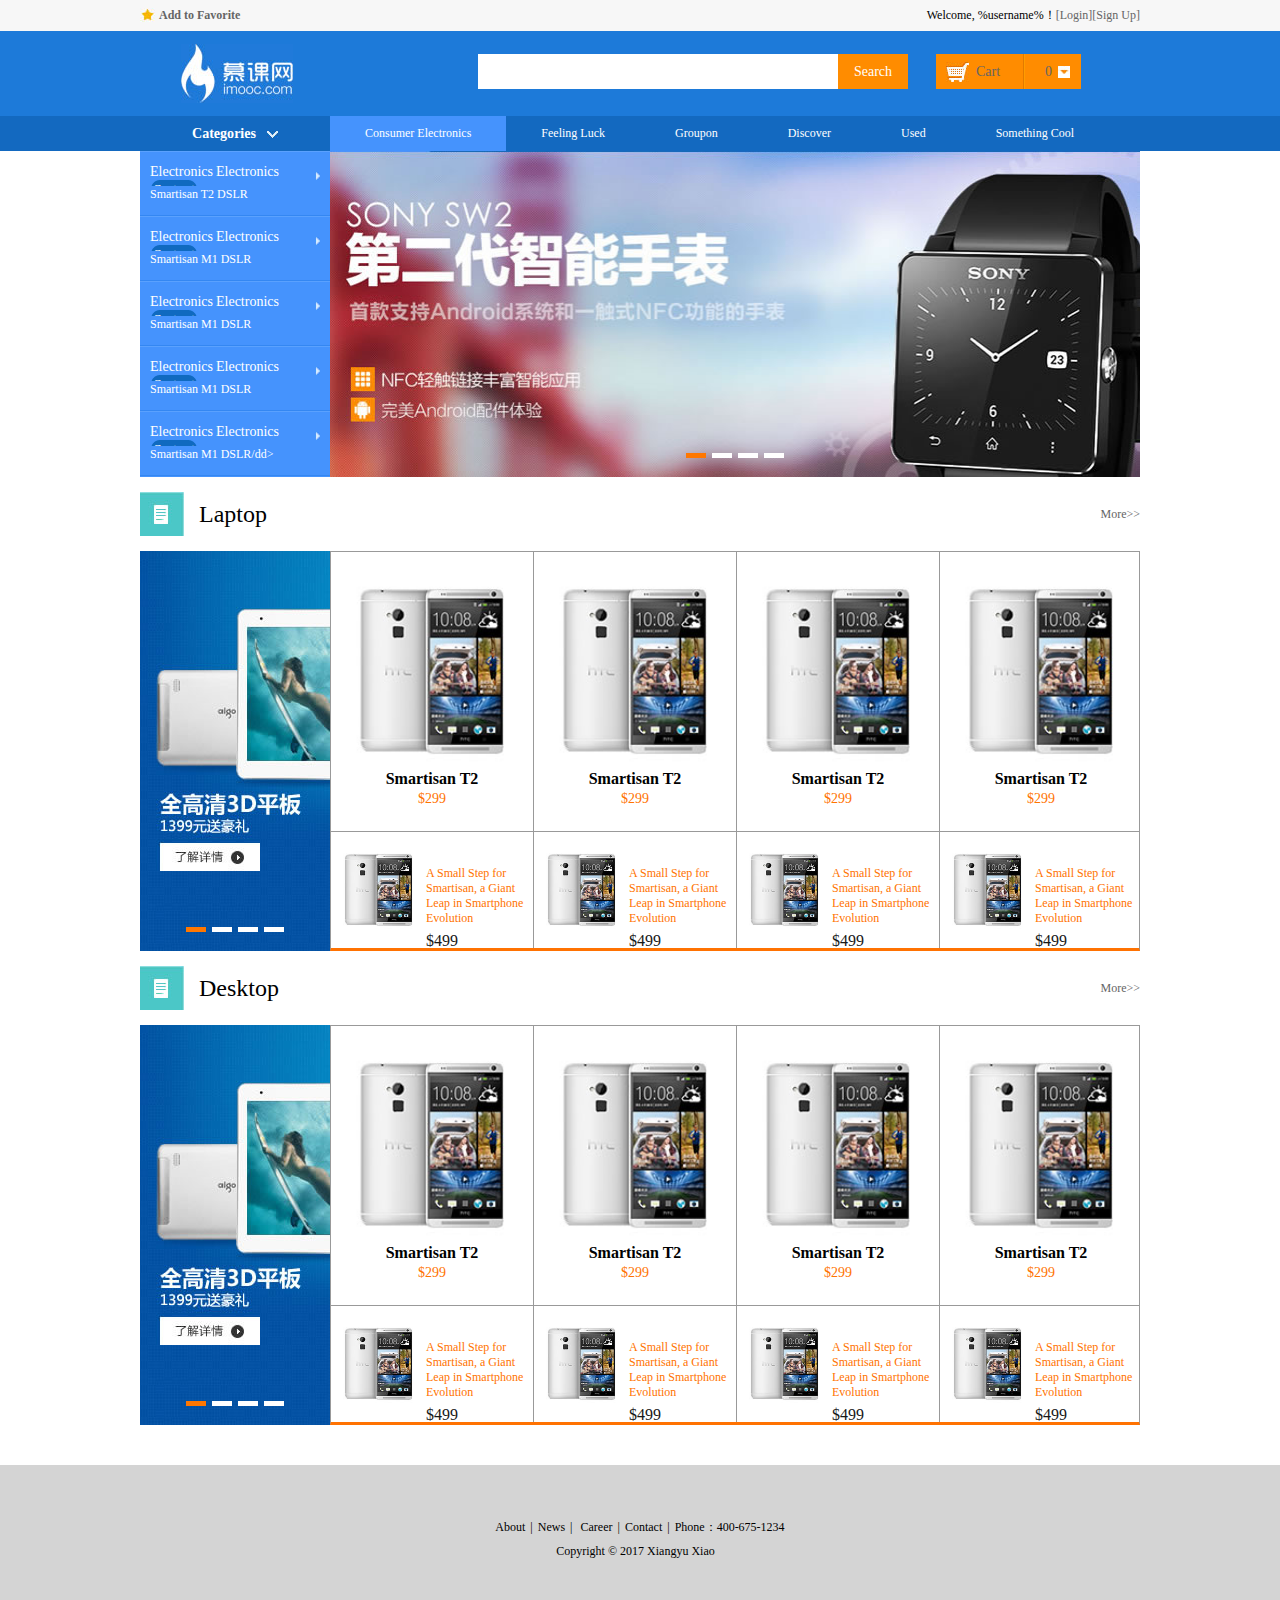
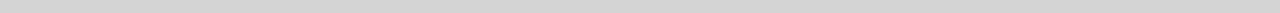
<file: index.html>
<!doctype html>
<html>
<head>
<meta charset="utf-8">
<title>DEMO</title>
<link type="text/css" rel="stylesheet" href="style/reset.css">
<link type="text/css" rel="stylesheet" href="style/main.css">
<!--[if IE 6]>
<script type="text/javascript" src="js/DD_belatedPNG_0.0.8a-min.js"></script>
<script type="text/javascript" src="js/ie6Fixpng.js"></script>
<![endif]-->
</head>

<body>
<div class="headerBar">
	<div class="topBar">
		<div class="comWidth">
			<div class="leftArea">
				<a href="#" class="collection">Add to Favorite</a>
			</div>
			<div class="rightArea">
				Welcome, %username%！<a href="login.html">[Login]</a><a href="register.html">[Sign Up]</a>
			</div>
		</div>
	</div>
	<div class="logoBar">
		<div class="comWidth">
			<div class="logo fl">
				<a href="#"><img src="images/logo.jpg" alt="logo"></a>
			</div>
			<div class="search_box fl">
				<input type="text" class="search_text fl">
				<input type="button" value="Search" class="search_btn fr">
			</div>
			<div class="shopCar fr">
				<a href="cart.html">
					<span class="shopText fl">Cart</span>
					<span class="shopNum fl">0</span>
				</a>
			</div>
		</div>
	</div>
	<div class="navBox">
		<div class="comWidth clearfix">
			<div class="shopClass fl">
				<h3>Categories<i class="shopClass_icon"></i></h3>
				<div class="shopClass_show">
					<dl class="shopClass_item">
						<dt><a href="#" class="b">Electronics</a> <a href="#" class="b">Electronics</a> <a href="#" class="aLink">Contract Phones</a></dt>
						<dd><a href="#">Smartisan T2</a> <a href="#">DSLR</a></dd>
					</dl>
					<dl class="shopClass_item">
						<dt><a href="#" class="b">Electronics</a> <a href="#" class="b">Electronics</a> <a href="#" class="aLink">Contract Phones</a></dt>
						<dd><a href="#">Smartisan M1</a> <a href="#">DSLR</a></dd>
					</dl>
					<dl class="shopClass_item">
						<dt><a href="#" class="b">Electronics</a> <a href="#" class="b">Electronics</a> <a href="#" class="aLink">Contract Phones</a></dt>
						<dd><a href="#">Smartisan M1</a> <a href="#">DSLR</a></dd>
					</dl>
					<dl class="shopClass_item">
						<dt><a href="#" class="b">Electronics</a> <a href="#" class="b">Electronics</a> <a href="#" class="aLink">Contract Phones</a></dt>
						<dd><a href="#">Smartisan M1</a> <a href="#">DSLR</a></dd>
					</dl>
					<dl class="shopClass_item">
						<dt><a href="#" class="b">Electronics</a> <a href="#" class="b">Electronics</a> <a href="#" class="aLink">Contract Phones</a></dt>
						<dd><a href="#">Smartisan M1</a> <a href="#">DSLR</a>/dd>
					</dl>
				</div>
				<div class="shopClass_list hide">
					<div class="shopClass_cont">
						<dl class="shopList_item">
							<dt>Desktop</dt>
							<dd>
								<a href="#">文字啊</a><a href="#">文字字啊</a><a href="#">文字字字啊</a><a href="#">文字啊</a><a href="#">文字</a><a href="#">文字啊</a>
							</dd>
						</dl>
						<dl class="shopList_item">
							<dt>Desktop</dt>
							<dd>
								<a href="#">文字啊</a><a href="#">文字字啊</a><a href="#">文字字字啊</a><a href="#">文字啊</a><a href="#">文字</a><a href="#">文字啊</a><a href="#">文字啊</a><a href="#">文字字啊</a><a href="#">文字字字啊</a><a href="#">文字啊</a><a href="#">文字</a><a href="#">文字啊</a><a href="#">文字啊</a>
							</dd>
						</dl>
						<dl class="shopList_item">
							<dt>Desktop</dt>
							<dd>
								<a href="#">文字啊</a><a href="#">文字字啊</a><a href="#">文字字字啊</a><a href="#">文字啊</a><a href="#">文字</a><a href="#">文字啊</a><a href="#">文字啊</a><a href="#">文字字啊</a><a href="#">文字字字啊</a><a href="#">文字啊</a><a href="#">文字</a><a href="#">文字啊</a><a href="#">文字啊</a>
							</dd>
						</dl>
						<dl class="shopList_item">
							<dt>Desktop</dt>
							<dd>
								<a href="#">文字啊</a><a href="#">文字字啊</a><a href="#">文字字字啊</a><a href="#">文字啊</a><a href="#">文字</a><a href="#">文字啊</a><a href="#">文字啊</a><a href="#">文字字啊</a><a href="#">文字字字啊</a><a href="#">文字啊</a><a href="#">文字</a><a href="#">文字啊</a><a href="#">文字啊</a>
							</dd>
						</dl>
						<dl class="shopList_item">
							<dt>Desktop</dt>
							<dd>
								<a href="#">文字啊</a><a href="#">文字字啊</a><a href="#">文字字字啊</a><a href="#">文字啊</a><a href="#">文字</a><a href="#">文字啊</a><a href="#">文字啊</a><a href="#">文字字啊</a><a href="#">文字字字啊</a><a href="#">文字啊</a><a href="#">文字</a><a href="#">文字啊</a><a href="#">文字啊</a>
							</dd>
						</dl>
						<div class="shopList_links">
							<a href="#">文字测试内容等等<span></span></a><a href="#">文字容等等<span></span></a>
						</div>
					</div>
				</div>
			</div>
			<ul class="nav fl">
				<li><a href="#" class="active">Consumer Electronics</a></li>
				<li><a href="#">Feeling Luck</a></li>
				<li><a href="#">Groupon</a></li>
				<li><a href="#">Discover</a></li>
				<li><a href="#">Used</a></li>
				<li><a href="#">Something Cool</a></li>
			</ul>
		</div>
	</div>
</div>
<div class="banner comWidth clearfix">
	<div class="banner_bar banner_big">
		<ul class="imgBox">
			<li><a href="#"><img src="images/banner/banner_01.jpg" alt="banner"></a></li>
			<li><a href="#"><img src="images/banner/banner_02.jpg" alt="banner"></a></li>
		</ul>
		<div class="imgNum">
			<a href="#" class="active"></a><a href="#"></a><a href="#"></a><a href="#"></a>
		</div>
	</div>
</div>
<div class="shopTit comWidth">
	<span class="icon"></span><h3>Laptop</h3>
	<a href="#" class="more">More&gt;&gt;</a>
</div>
<div class="shopList comWidth clearfix">
	<div class="leftArea">
		<div class="banner_bar banner_sm">
			<ul class="imgBox">
				<li><a href="#"><img src="images/banner/banner_sm_01.jpg" alt="banner"></a></li>
				<li><a href="#"><img src="images/banner/banner_sm_02.jpg" alt="banner"></a></li>
			</ul>
			<div class="imgNum">
				<a href="#" class="active"></a><a href="#"></a><a href="#"></a><a href="#"></a>
			</div>
		</div>
	</div>
	<div class="rightArea">
		<div class="shopList_top clearfix">
			<div class="shop_item">
				<div class="shop_img">
					<a href="#"><img src="images/shopImg.jpg" alt=""></a>
				</div>
				<h3>Smartisan T2</h3>
				<p>$299</p>
			</div>
			<div class="shop_item">
				<div class="shop_img">
					<a href="#"><img src="images/shopImg.jpg" alt=""></a>
				</div>
				<h3>Smartisan T2</h3>
				<p>$299</p>
			</div>
			<div class="shop_item">
				<div class="shop_img">
					<a href="#"><img src="images/shopImg.jpg" alt=""></a>
				</div>
				<h3>Smartisan T2</h3>
				<p>$299</p>
			</div>
			<div class="shop_item">
				<div class="shop_img">
					<a href="#"><img src="images/shopImg.jpg" alt=""></a>
				</div>
				<h3>Smartisan T2</h3>
				<p>$299</p>
			</div>
		</div>
		<div class="shopList_sm clearfix">
			<div class="shopItem_sm">
				<div class="shopItem_smImg">
					<a href="#"><img src="images/shopImg.jpg" alt=""></a>
				</div>
				<div class="shopItem_text">
					<p>A Small Step for Smartisan, a Giant Leap in Smartphone Evolution</p>
					<h3>$499</h3>
				</div>
			</div>
			<div class="shopItem_sm">
				<div class="shopItem_smImg">
					<a href="#"><img src="images/shopImg.jpg" alt=""></a>
				</div>
				<div class="shopItem_text">
					<p>A Small Step for Smartisan, a Giant Leap in Smartphone Evolution</p>
					<h3>$499</h3>
				</div>
			</div>
			<div class="shopItem_sm">
				<div class="shopItem_smImg">
					<a href="#"><img src="images/shopImg.jpg" alt=""></a>
				</div>
				<div class="shopItem_text">
					<p>A Small Step for Smartisan, a Giant Leap in Smartphone Evolution</p>
					<h3>$499</h3>
				</div>
			</div>
			<div class="shopItem_sm">
				<div class="shopItem_smImg">
					<a href="#"><img src="images/shopImg.jpg" alt=""></a>
				</div>
				<div class="shopItem_text">
					<p>A Small Step for Smartisan, a Giant Leap in Smartphone Evolution</p>
					<h3>$499</h3>
				</div>
			</div>
		</div>
	</div>
</div>
<div class="shopTit comWidth">
	<span class="icon"></span><h3>Desktop</h3>
	<a href="#" class="more">More&gt;&gt;</a>
</div>
<div class="shopList comWidth clearfix">
	<div class="leftArea">
		<div class="banner_bar banner_sm">
			<ul class="imgBox">
				<li><a href="#"><img src="images/banner/banner_sm_01.jpg" alt="banner"></a></li>
				<li><a href="#"><img src="images/banner/banner_sm_02.jpg" alt="banner"></a></li>
			</ul>
			<div class="imgNum">
				<a href="#" class="active"></a><a href="#"></a><a href="#"></a><a href="#"></a>
			</div>
		</div>
	</div>
	<div class="rightArea">
		<div class="shopList_top clearfix">
			<div class="shop_item">
				<div class="shop_img">
					<a href="#"><img src="images/shopImg.jpg" alt=""></a>
				</div>
				<h3>Smartisan T2</h3>
				<p>$299</p>
			</div>
			<div class="shop_item">
				<div class="shop_img">
					<a href="#"><img src="images/shopImg.jpg" alt=""></a>
				</div>
				<h3>Smartisan T2</h3>
				<p>$299</p>
			</div>
			<div class="shop_item">
				<div class="shop_img">
					<a href="#"><img src="images/shopImg.jpg" alt=""></a>
				</div>
				<h3>Smartisan T2</h3>
				<p>$299</p>
			</div>
			<div class="shop_item">
				<div class="shop_img">
					<a href="#"><img src="images/shopImg.jpg" alt=""></a>
				</div>
				<h3>Smartisan T2</h3>
				<p>$299</p>
			</div>
		</div>
		<div class="shopList_sm clearfix">
			<div class="shopItem_sm">
				<div class="shopItem_smImg">
					<a href="#"><img src="images/shopImg.jpg" alt=""></a>
				</div>
				<div class="shopItem_text">
					<p>A Small Step for Smartisan, a Giant Leap in Smartphone Evolution</p>
					<h3>$499</h3>
				</div>
			</div>
			<div class="shopItem_sm">
				<div class="shopItem_smImg">
					<a href="#"><img src="images/shopImg.jpg" alt=""></a>
				</div>
				<div class="shopItem_text">
					<p>A Small Step for Smartisan, a Giant Leap in Smartphone Evolution</p>
					<h3>$499</h3>
				</div>
			</div>
			<div class="shopItem_sm">
				<div class="shopItem_smImg">
					<a href="#"><img src="images/shopImg.jpg" alt=""></a>
				</div>
				<div class="shopItem_text">
					<p>A Small Step for Smartisan, a Giant Leap in Smartphone Evolution</p>
					<h3>$499</h3>
				</div>
			</div>
			<div class="shopItem_sm">
				<div class="shopItem_smImg">
					<a href="#"><img src="images/shopImg.jpg" alt=""></a>
				</div>
				<div class="shopItem_text">
					<p>A Small Step for Smartisan, a Giant Leap in Smartphone Evolution</p>
					<h3>$499</h3>
				</div>
			</div>
		</div>
	</div>
</div>
<div class="hr_25"></div>
<div class="footer">
	<p><a href="#">About</a><i>|</i><a href="#">News</a><i>|</i> <a href="#">Career</a><i>|</i><a href="#">Contact</a><i>|</i>Phone：400-675-1234</p>
	<p>Copyright &copy; 2017 Xiangyu Xiao&nbsp;&nbsp;&nbsp;</p>
	<!--<p class="web"><a href="#"><img src="images/webLogo.jpg" alt="logo"></a><a href="#"><img src="images/webLogo.jpg" alt="logo"></a><a href="#"><img src="images/webLogo.jpg" alt="logo"></a><a href="#"><img src="images/webLogo.jpg" alt="logo"></a></p>-->
</div>
</body>
</html>
</file>
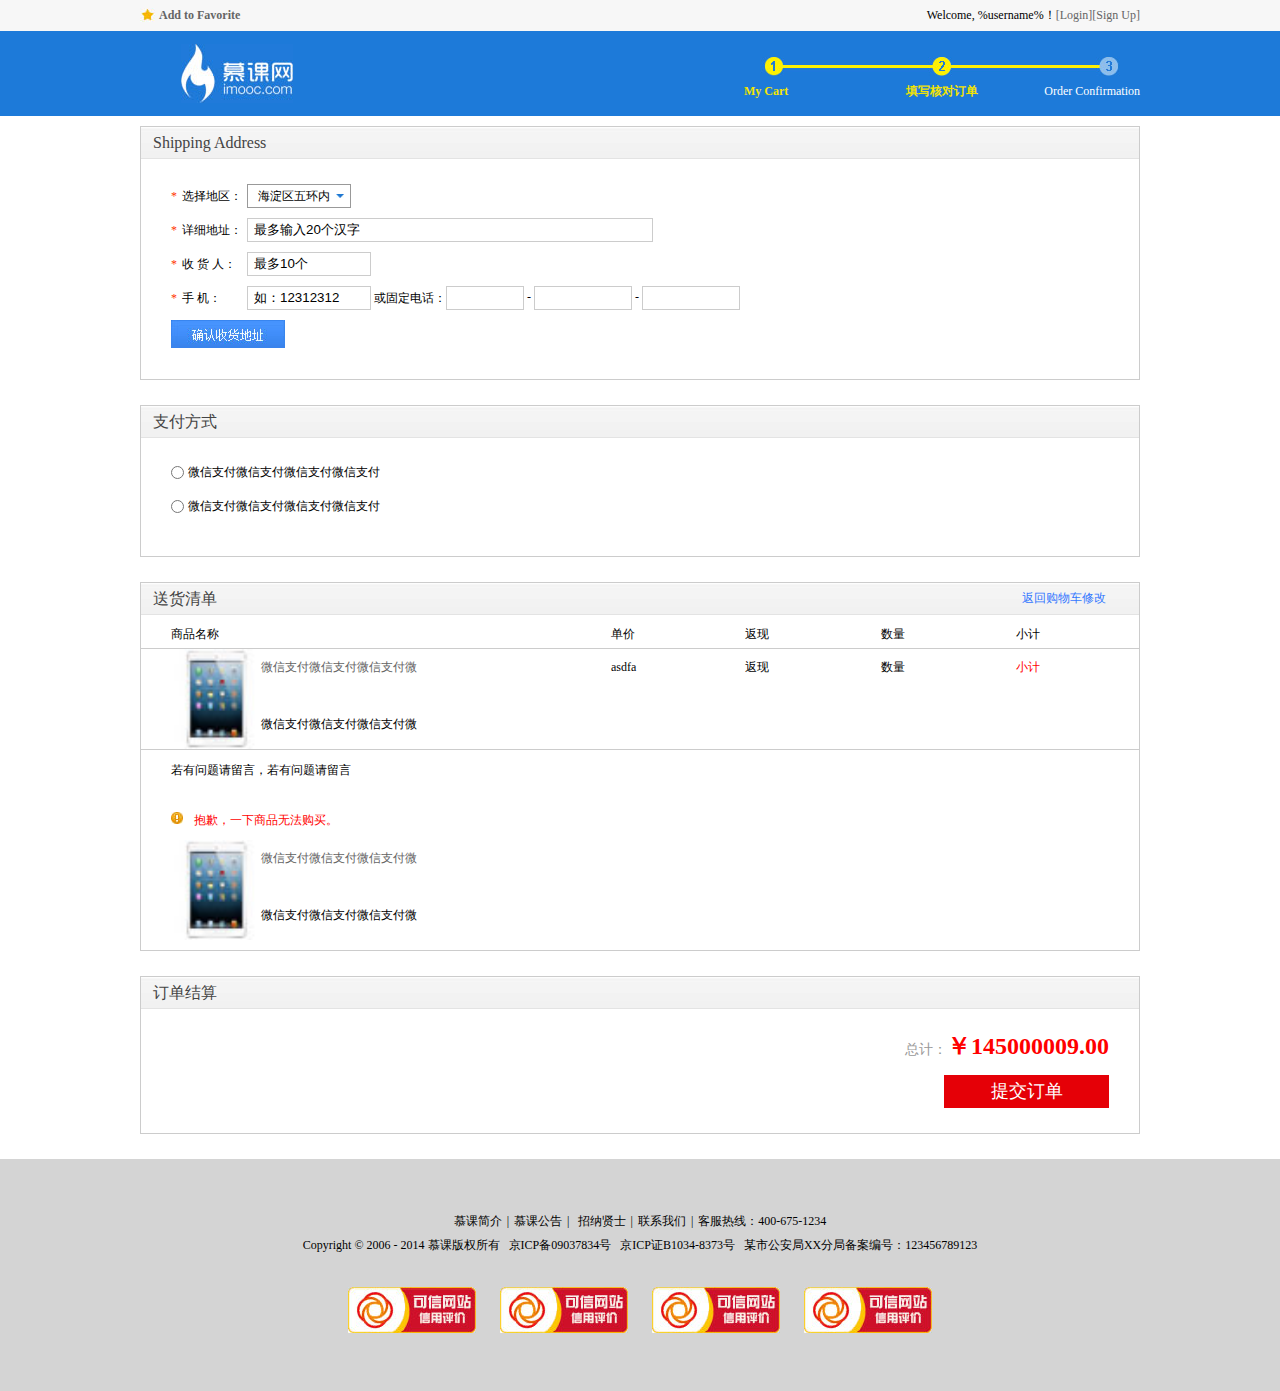
<file: cart.html>
<!doctype html>
<html>
<head>
<meta charset="utf-8">
<title>Shopping Cart</title>
<link type="text/css" rel="stylesheet" href="style/reset.css">
<link type="text/css" rel="stylesheet" href="style/main.css">
<!--[if IE 6]>
<script type="text/javascript" src="js/DD_belatedPNG_0.0.8a-min.js"></script>
<script type="text/javascript" src="js/ie6Fixpng.js"></script>
<![endif]-->
</head>

<body>
<div class="headerBar">
	<div class="topBar">
		<div class="comWidth">
			<div class="leftArea">
				<a href="#" class="collection">Add to Favorite</a>
			</div>
			<div class="rightArea">
				Welcome, %username%！<a href="#">[Login]</a><a href="#">[Sign Up]</a>
			</div>
		</div>
	</div>
	<div class="logoBar">
		<div class="comWidth">
			<div class="logo fl">
				<a href="#"><img src="images/logo.jpg" alt=""></a>
			</div>
			<div class="stepBox fr">
				<div class="step"></div>
				<ul class="step_text">
					<li class="s01 active">My Cart</li>
					<li class="s02 active">填写核对订单</li>
					<li class="s03">Order Confirmation</li>
				</ul>
			</div>
		</div>
	</div>
</div>
<div class="shoppingCart comWidth">
	<div class="shopping_item">
		<h3 class="shopping_tit">Shipping Address</h3>
		<div class="shopping_cont padding_shop">
			<ul class="shopping_list">
				<li><span class="shopping_list_text"><em>*</em>选择地区：</span>
					<div class="select">
						<h3>海淀区五环内</h3><span></span>
						<ul class="show_select">
							<li>上帝</li>
							<li>五道口</li>
							<li>上帝</li>
						</ul>
					</div>
				</li>
				<li><span class="shopping_list_text"><em>*</em>详细地址：</span><input type="text" value="最多输入20个汉字" class="input input_b"></li>
				<li><span class="shopping_list_text"><em>*</em>收 货 人：</span><input type="text" value="最多10个" class="input"></li>
				<li><span class="shopping_list_text"><em>*</em>手	机：</span><input type="text" value="如：12312312" class="input"><span class="cart_tel">&nbsp;或固定电话：</span><input type="text" class="input input_s"><span class="jian">-</span><input type="text" class="input input_s2"><span class="jian">-</span><input type="text" class="input input_s2"></li>
				<li><input type="button" class="affirm"></li>
			</ul>
		</div>
	</div>
	<div class="hr_25"></div>
	<div class="shopping_item">
		<h3 class="shopping_tit">支付方式</h3>
		<div class="shopping_cont padding_shop">
			<ul class="shopping_list">
				<li><input type="radio" class="radio" id="r1"><label for="r1">微信支付</label>微信支付微信支付微信支付</li>
				<li><input type="radio" class="radio" id="r2"><label for="r2">微信支付</label>微信支付微信支付微信支付</li>
			</ul>
		</div>
	</div>
	<div class="hr_25"></div>
	<div class="shopping_item">
		<h3 class="shopping_tit">送货清单<a href="#" class="backCar">返回购物车修改</a></h3>
		<div class="shopping_cont pb_10">
			<div class="cart_inner">
				<div class="cart_head clearfix">
					<div class="cart_item t_name">商品名称</div>
					<div class="cart_item t_price">单价</div>
					<div class="cart_item t_return">返现</div>
					<div class="cart_item t_num">数量</div>
					<div class="cart_item t_subtotal">小计</div>
				</div>
				<div class="cart_cont clearfix">
					<div class="cart_item t_name">
						<div class="cart_shopInfo clearfix">
							<img src="images/des_sm.jpg" alt="">
							<div class="cart_shopInfo_cont">
								<p class="cart_link"><a href="#">微信支付微信支付微信支付微</a></p>
								<p class="cart_info">微信支付微信支付微信支付微</p>
							</div>
						</div>
					</div>
					<div class="cart_item t_price">
						asdfa
					</div>
					<div class="cart_item t_return">返现</div>
					<div class="cart_item t_num">数量</div>
					<div class="cart_item t_subtotal t_red">小计</div>
				</div>
				<div class="cart_message">
					若有问题请留言，若有问题请留言
				</div>
				<div class="cart_prompt"><i class="cart_prompt_icon"></i>抱歉，一下商品无法购买。</div>
				<div class="cart_cont cart_no_bor clearfix">
					<div class="cart_item t_name">
						<div class="cart_shopInfo clearfix">
							<img src="images/des_sm.jpg" alt="">
							<div class="cart_shopInfo_cont">
								<p class="cart_link"><a href="#">微信支付微信支付微信支付微</a></p>
								<p class="cart_info">微信支付微信支付微信支付微</p>
							</div>
						</div>
					</div>
				</div>
			</div>
		</div>
	</div>
	<div class="hr_25"></div>
	<div class="shopping_item">
		<h3 class="shopping_tit">订单结算</h3>
		<div class="shopping_cont padding_shop clearfix">
			<div class="cart_count fr">
				<div class="cart_rmb">
					<i>总计：</i><span>￥145000009.00</span>
				</div>
				<div class="cart_btnBox">
					<input type="button" class="cart_btn" value="提交订单">
				</div>
			</div>
		</div>
	</div>
</div>
<div class="hr_25"></div>
<div class="footer">
	<p><a href="#">慕课简介</a><i>|</i><a href="#">慕课公告</a><i>|</i> <a href="#">招纳贤士</a><i>|</i><a href="#">联系我们</a><i>|</i>客服热线：400-675-1234</p>
	<p>Copyright &copy; 2006 - 2014 慕课版权所有&nbsp;&nbsp;&nbsp;京ICP备09037834号&nbsp;&nbsp;&nbsp;京ICP证B1034-8373号&nbsp;&nbsp;&nbsp;某市公安局XX分局备案编号：123456789123</p>
	<p class="web"><a href="#"><img src="images/webLogo.jpg" alt="logo"></a><a href="#"><img src="images/webLogo.jpg" alt="logo"></a><a href="#"><img src="images/webLogo.jpg" alt="logo"></a><a href="#"><img src="images/webLogo.jpg" alt="logo"></a></p>
</div>
</body>
</html>
</file>
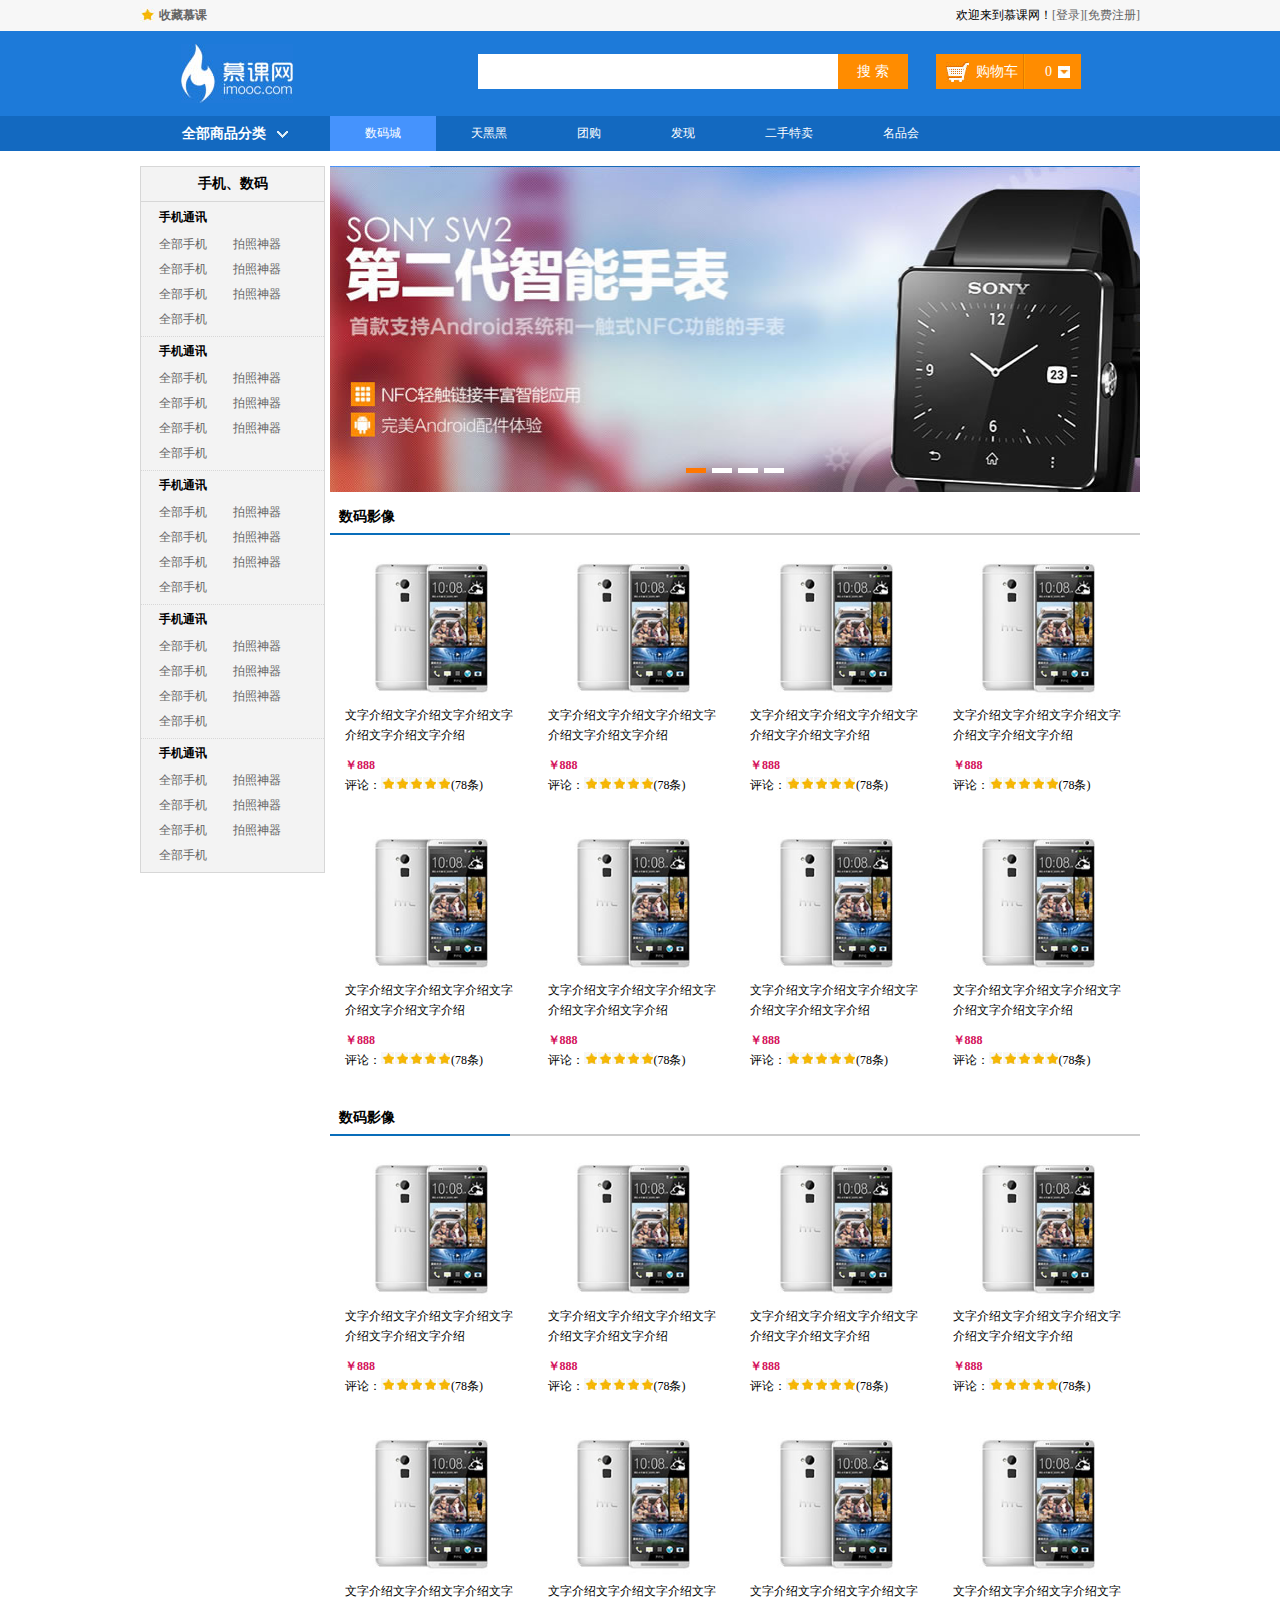
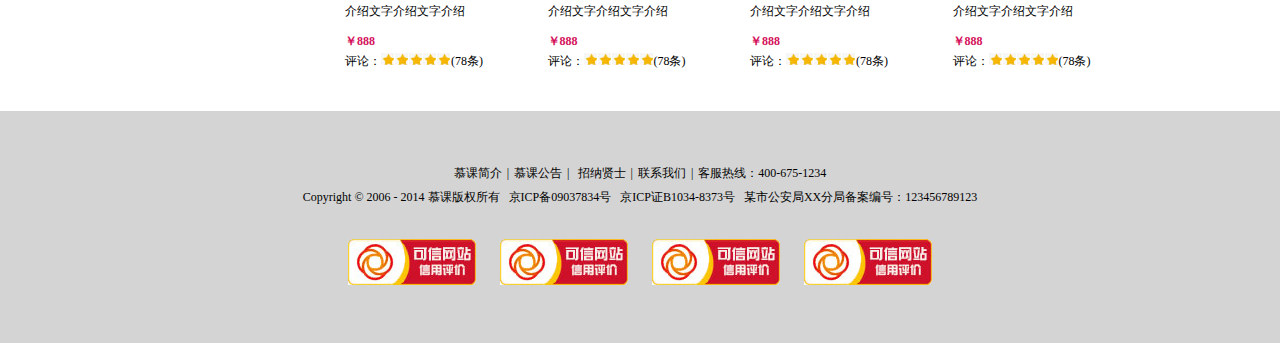
<file: categories.html>
<!doctype html>
<html>
<head>
<meta charset="utf-8">
<title>产品分类</title>
<link type="text/css" rel="stylesheet" href="style/reset.css">
<link type="text/css" rel="stylesheet" href="style/main.css">
<!--[if IE 6]>
<script type="text/javascript" src="js/DD_belatedPNG_0.0.8a-min.js"></script>
<script type="text/javascript" src="js/ie6Fixpng.js"></script>
<![endif]-->
</head>

<body>
<div class="headerBar">
	<div class="topBar">
		<div class="comWidth">
			<div class="leftArea">
				<a href="#" class="collection">收藏慕课</a>
			</div>
			<div class="rightArea">
				欢迎来到慕课网！<a href="#">[登录]</a><a href="#">[免费注册]</a>
			</div>
		</div>
	</div>
	<div class="logoBar">
		<div class="comWidth">
			<div class="logo fl">
				<a href="#"><img src="images/logo.jpg" alt="慕课网"></a>
			</div>
			<div class="search_box fl">
				<input type="text" class="search_text fl">
				<input type="button" value="搜 索" class="search_btn fr">
			</div>
			<div class="shopCar fr">
				<span class="shopText fl">购物车</span>
				<span class="shopNum fl">0</span>
			</div>
		</div>
	</div>
	<div class="navBox">
		<div class="comWidth clearfix">
			<div class="shopClass fl">
				<h3>全部商品分类<i class="shopClass_icon"></i></h3>
				<div class="shopClass_show hide">
					<dl class="shopClass_item">
						<dt><a href="#" class="b">手机</a> <a href="#" class="b">数码</a> <a href="#" class="aLink">合约机</a></dt>
						<dd><a href="#">荣耀3X</a> <a href="#">单反</a> <a href="#">智能设备</a></dd>
					</dl>
					<dl class="shopClass_item">
						<dt><a href="#" class="b">手机</a> <a href="#" class="b">数码</a> <a href="#" class="aLink">合约机</a></dt>
						<dd><a href="#">荣耀3X</a> <a href="#">单反</a> <a href="#">智能设备</a></dd>
					</dl>
					<dl class="shopClass_item">
						<dt><a href="#" class="b">手机</a> <a href="#" class="b">数码</a> <a href="#" class="aLink">合约机</a></dt>
						<dd><a href="#">荣耀3X</a> <a href="#">单反</a> <a href="#">智能设备</a></dd>
					</dl>
					<dl class="shopClass_item">
						<dt><a href="#" class="b">手机</a> <a href="#" class="b">数码</a> <a href="#" class="aLink">合约机</a></dt>
						<dd><a href="#">荣耀3X</a> <a href="#">单反</a> <a href="#">智能设备</a></dd>
					</dl>
					<dl class="shopClass_item">
						<dt><a href="#" class="b">手机</a> <a href="#" class="b">数码</a> <a href="#" class="aLink">合约机</a></dt>
						<dd><a href="#">荣耀3X</a> <a href="#">单反</a> <a href="#">智能设备</a></dd>
					</dl>
				</div>
				<div class="shopClass_list hide">
					<div class="shopClass_cont">
						<dl class="shopList_item">
							<dt>电脑装机</dt>
							<dd>
								<a href="#">文字啊</a><a href="#">文字字啊</a><a href="#">文字字字啊</a><a href="#">文字啊</a><a href="#">文字</a><a href="#">文字啊</a>
							</dd>
						</dl>
						<dl class="shopList_item">
							<dt>电脑装机</dt>
							<dd>
								<a href="#">文字啊</a><a href="#">文字字啊</a><a href="#">文字字字啊</a><a href="#">文字啊</a><a href="#">文字</a><a href="#">文字啊</a><a href="#">文字啊</a><a href="#">文字字啊</a><a href="#">文字字字啊</a><a href="#">文字啊</a><a href="#">文字</a><a href="#">文字啊</a><a href="#">文字啊</a>
							</dd>
						</dl>
						<dl class="shopList_item">
							<dt>电脑装机</dt>
							<dd>
								<a href="#">文字啊</a><a href="#">文字字啊</a><a href="#">文字字字啊</a><a href="#">文字啊</a><a href="#">文字</a><a href="#">文字啊</a><a href="#">文字啊</a><a href="#">文字字啊</a><a href="#">文字字字啊</a><a href="#">文字啊</a><a href="#">文字</a><a href="#">文字啊</a><a href="#">文字啊</a>
							</dd>
						</dl>
						<dl class="shopList_item">
							<dt>电脑装机</dt>
							<dd>
								<a href="#">文字啊</a><a href="#">文字字啊</a><a href="#">文字字字啊</a><a href="#">文字啊</a><a href="#">文字</a><a href="#">文字啊</a><a href="#">文字啊</a><a href="#">文字字啊</a><a href="#">文字字字啊</a><a href="#">文字啊</a><a href="#">文字</a><a href="#">文字啊</a><a href="#">文字啊</a>
							</dd>
						</dl>
						<dl class="shopList_item">
							<dt>电脑装机</dt>
							<dd>
								<a href="#">文字啊</a><a href="#">文字字啊</a><a href="#">文字字字啊</a><a href="#">文字啊</a><a href="#">文字</a><a href="#">文字啊</a><a href="#">文字啊</a><a href="#">文字字啊</a><a href="#">文字字字啊</a><a href="#">文字啊</a><a href="#">文字</a><a href="#">文字啊</a><a href="#">文字啊</a>
							</dd>
						</dl>
						<div class="shopList_links">
							<a href="#">文字测试内容等等<span></span></a><a href="#">文字容等等<span></span></a>
						</div>
					</div>
				</div>
			</div>
			<ul class="nav fl">
				<li><a href="#" class="active">数码城</a></li>
				<li><a href="#">天黑黑</a></li>
				<li><a href="#">团购</a></li>
				<li><a href="#">发现</a></li>
				<li><a href="#">二手特卖</a></li>
				<li><a href="#">名品会</a></li>
			</ul>
		</div>
	</div>
</div>
<div class="hr_15"></div>
<div class="comWidth clearfix products">
	<div class="leftArea">
		<div class="leftNav">
			<h3 class="nav_title">手机、数码</h3>
			<div class="nav_cont">
				<h3>手机通讯</h3>
				<ul class="navCont_list clearfix">
					<li><a href="#">全部手机</a></li>
					<li><a href="#">拍照神器</a></li>
					<li><a href="#">全部手机</a></li>
					<li><a href="#">拍照神器</a></li>
					<li><a href="#">全部手机</a></li>
					<li><a href="#">拍照神器</a></li>
					<li><a href="#">全部手机</a></li>
				</ul>
			</div>
			<div class="nav_cont">
				<h3>手机通讯</h3>
				<ul class="navCont_list clearfix">
					<li><a href="#">全部手机</a></li>
					<li><a href="#">拍照神器</a></li>
					<li><a href="#">全部手机</a></li>
					<li><a href="#">拍照神器</a></li>
					<li><a href="#">全部手机</a></li>
					<li><a href="#">拍照神器</a></li>
					<li><a href="#">全部手机</a></li>
				</ul>
			</div>
			<div class="nav_cont">
				<h3>手机通讯</h3>
				<ul class="navCont_list clearfix">
					<li><a href="#">全部手机</a></li>
					<li><a href="#">拍照神器</a></li>
					<li><a href="#">全部手机</a></li>
					<li><a href="#">拍照神器</a></li>
					<li><a href="#">全部手机</a></li>
					<li><a href="#">拍照神器</a></li>
					<li><a href="#">全部手机</a></li>
				</ul>
			</div>
			<div class="nav_cont">
				<h3>手机通讯</h3>
				<ul class="navCont_list clearfix">
					<li><a href="#">全部手机</a></li>
					<li><a href="#">拍照神器</a></li>
					<li><a href="#">全部手机</a></li>
					<li><a href="#">拍照神器</a></li>
					<li><a href="#">全部手机</a></li>
					<li><a href="#">拍照神器</a></li>
					<li><a href="#">全部手机</a></li>
				</ul>
			</div>
			<div class="nav_cont">
				<h3>手机通讯</h3>
				<ul class="navCont_list clearfix">
					<li><a href="#">全部手机</a></li>
					<li><a href="#">拍照神器</a></li>
					<li><a href="#">全部手机</a></li>
					<li><a href="#">拍照神器</a></li>
					<li><a href="#">全部手机</a></li>
					<li><a href="#">拍照神器</a></li>
					<li><a href="#">全部手机</a></li>
				</ul>
			</div>
		</div>
	</div>
	<div class="rightArea">
		<div class="banner_bar banner_big">
			<ul class="imgBox">
				<li><a href="#"><img src="images/banner/banner_01.jpg" alt="banner"></a></li>
				<li><a href="#"><img src="images/banner/banner_02.jpg" alt="banner"></a></li>
			</ul>
			<div class="imgNum">
				<a href="#" class="active"></a><a href="#"></a><a href="#"></a><a href="#"></a>
			</div>
		</div>
		<div class="hr_7"></div>
		<div class="products_title">
			<h3>数码影像</h3>
		</div>
		<div class="products_list clearfix">
			<div class="item">
				<div class="item_cont">
					<div class="img_item">
						<a href="#"><img src="images/shopImg.jpg" alt=""></a>
					</div>
					<p><a href="#">文字介绍文字介绍文字介绍文字介绍文字介绍文字介绍</a></p>
					<p class="money">￥888</p>
					<p>评论：<span class="stars"></span><span class="stars"></span><span class="stars"></span><span class="stars"></span><span class="stars"></span><span></span><a href="#"&nbsp;>(78条)</a></p>
				</div>
			</div>
			<div class="item">
				<div class="item_cont">
					<div class="img_item">
						<a href="#"><img src="images/shopImg.jpg" alt=""></a>
					</div>
					<p><a href="#">文字介绍文字介绍文字介绍文字介绍文字介绍文字介绍</a></p>
					<p class="money">￥888</p>
					<p>评论：<span class="stars"></span><span class="stars"></span><span class="stars"></span><span class="stars"></span><span class="stars"></span><span></span><a href="#"&nbsp;>(78条)</a></p>
				</div>
			</div>
			<div class="item">
				<div class="item_cont">
					<div class="img_item">
						<a href="#"><img src="images/shopImg.jpg" alt=""></a>
					</div>
					<p><a href="#">文字介绍文字介绍文字介绍文字介绍文字介绍文字介绍</a></p>
					<p class="money">￥888</p>
					<p>评论：<span class="stars"></span><span class="stars"></span><span class="stars"></span><span class="stars"></span><span class="stars"></span><span></span><a href="#"&nbsp;>(78条)</a></p>
				</div>
			</div>
			<div class="item">
				<div class="item_cont">
					<div class="img_item">
						<a href="#"><img src="images/shopImg.jpg" alt=""></a>
					</div>
					<p><a href="#">文字介绍文字介绍文字介绍文字介绍文字介绍文字介绍</a></p>
					<p class="money">￥888</p>
					<p>评论：<span class="stars"></span><span class="stars"></span><span class="stars"></span><span class="stars"></span><span class="stars"></span><span></span><a href="#"&nbsp;>(78条)</a></p>
				</div>
			</div>
			<div class="item">
				<div class="item_cont">
					<div class="img_item">
						<a href="#"><img src="images/shopImg.jpg" alt=""></a>
					</div>
					<p><a href="#">文字介绍文字介绍文字介绍文字介绍文字介绍文字介绍</a></p>
					<p class="money">￥888</p>
					<p>评论：<span class="stars"></span><span class="stars"></span><span class="stars"></span><span class="stars"></span><span class="stars"></span><span></span><a href="#"&nbsp;>(78条)</a></p>
				</div>
			</div>
			<div class="item">
				<div class="item_cont">
					<div class="img_item">
						<a href="#"><img src="images/shopImg.jpg" alt=""></a>
					</div>
					<p><a href="#">文字介绍文字介绍文字介绍文字介绍文字介绍文字介绍</a></p>
					<p class="money">￥888</p>
					<p>评论：<span class="stars"></span><span class="stars"></span><span class="stars"></span><span class="stars"></span><span class="stars"></span><span></span><a href="#"&nbsp;>(78条)</a></p>
				</div>
			</div>
			<div class="item">
				<div class="item_cont">
					<div class="img_item">
						<a href="#"><img src="images/shopImg.jpg" alt=""></a>
					</div>
					<p><a href="#">文字介绍文字介绍文字介绍文字介绍文字介绍文字介绍</a></p>
					<p class="money">￥888</p>
					<p>评论：<span class="stars"></span><span class="stars"></span><span class="stars"></span><span class="stars"></span><span class="stars"></span><span></span><a href="#"&nbsp;>(78条)</a></p>
				</div>
			</div>
			<div class="item">
				<div class="item_cont">
					<div class="img_item">
						<a href="#"><img src="images/shopImg.jpg" alt=""></a>
					</div>
					<p><a href="#">文字介绍文字介绍文字介绍文字介绍文字介绍文字介绍</a></p>
					<p class="money">￥888</p>
					<p>评论：<span class="stars"></span><span class="stars"></span><span class="stars"></span><span class="stars"></span><span class="stars"></span><span></span><a href="#"&nbsp;>(78条)</a></p>
				</div>
			</div>
		</div>
		<div class="hr_15"></div>
		<div class="products_title">
			<h3>数码影像</h3>
		</div>
		<div class="products_list clearfix">
			<div class="item">
				<div class="item_cont">
					<div class="img_item">
						<a href="#"><img src="images/shopImg.jpg" alt=""></a>
					</div>
					<p><a href="#">文字介绍文字介绍文字介绍文字介绍文字介绍文字介绍</a></p>
					<p class="money">￥888</p>
					<p>评论：<span class="stars"></span><span class="stars"></span><span class="stars"></span><span class="stars"></span><span class="stars"></span><span></span><a href="#"&nbsp;>(78条)</a></p>
				</div>
			</div>
			<div class="item">
				<div class="item_cont">
					<div class="img_item">
						<a href="#"><img src="images/shopImg.jpg" alt=""></a>
					</div>
					<p><a href="#">文字介绍文字介绍文字介绍文字介绍文字介绍文字介绍</a></p>
					<p class="money">￥888</p>
					<p>评论：<span class="stars"></span><span class="stars"></span><span class="stars"></span><span class="stars"></span><span class="stars"></span><span></span><a href="#"&nbsp;>(78条)</a></p>
				</div>
			</div>
			<div class="item">
				<div class="item_cont">
					<div class="img_item">
						<a href="#"><img src="images/shopImg.jpg" alt=""></a>
					</div>
					<p><a href="#">文字介绍文字介绍文字介绍文字介绍文字介绍文字介绍</a></p>
					<p class="money">￥888</p>
					<p>评论：<span class="stars"></span><span class="stars"></span><span class="stars"></span><span class="stars"></span><span class="stars"></span><span></span><a href="#"&nbsp;>(78条)</a></p>
				</div>
			</div>
			<div class="item">
				<div class="item_cont">
					<div class="img_item">
						<a href="#"><img src="images/shopImg.jpg" alt=""></a>
					</div>
					<p><a href="#">文字介绍文字介绍文字介绍文字介绍文字介绍文字介绍</a></p>
					<p class="money">￥888</p>
					<p>评论：<span class="stars"></span><span class="stars"></span><span class="stars"></span><span class="stars"></span><span class="stars"></span><span></span><a href="#"&nbsp;>(78条)</a></p>
				</div>
			</div>
			<div class="item">
				<div class="item_cont">
					<div class="img_item">
						<a href="#"><img src="images/shopImg.jpg" alt=""></a>
					</div>
					<p><a href="#">文字介绍文字介绍文字介绍文字介绍文字介绍文字介绍</a></p>
					<p class="money">￥888</p>
					<p>评论：<span class="stars"></span><span class="stars"></span><span class="stars"></span><span class="stars"></span><span class="stars"></span><span></span><a href="#"&nbsp;>(78条)</a></p>
				</div>
			</div>
			<div class="item">
				<div class="item_cont">
					<div class="img_item">
						<a href="#"><img src="images/shopImg.jpg" alt=""></a>
					</div>
					<p><a href="#">文字介绍文字介绍文字介绍文字介绍文字介绍文字介绍</a></p>
					<p class="money">￥888</p>
					<p>评论：<span class="stars"></span><span class="stars"></span><span class="stars"></span><span class="stars"></span><span class="stars"></span><span></span><a href="#"&nbsp;>(78条)</a></p>
				</div>
			</div>
			<div class="item">
				<div class="item_cont">
					<div class="img_item">
						<a href="#"><img src="images/shopImg.jpg" alt=""></a>
					</div>
					<p><a href="#">文字介绍文字介绍文字介绍文字介绍文字介绍文字介绍</a></p>
					<p class="money">￥888</p>
					<p>评论：<span class="stars"></span><span class="stars"></span><span class="stars"></span><span class="stars"></span><span class="stars"></span><span></span><a href="#"&nbsp;>(78条)</a></p>
				</div>
			</div>
			<div class="item">
				<div class="item_cont">
					<div class="img_item">
						<a href="#"><img src="images/shopImg.jpg" alt=""></a>
					</div>
					<p><a href="#">文字介绍文字介绍文字介绍文字介绍文字介绍文字介绍</a></p>
					<p class="money">￥888</p>
					<p>评论：<span class="stars"></span><span class="stars"></span><span class="stars"></span><span class="stars"></span><span class="stars"></span><span></span><a href="#"&nbsp;>(78条)</a></p>
				</div>
			</div>
		</div>
	</div>
</div>
<div class="hr_25"></div>
<div class="footer">
	<p><a href="#">慕课简介</a><i>|</i><a href="#">慕课公告</a><i>|</i> <a href="#">招纳贤士</a><i>|</i><a href="#">联系我们</a><i>|</i>客服热线：400-675-1234</p>
	<p>Copyright &copy; 2006 - 2014 慕课版权所有&nbsp;&nbsp;&nbsp;京ICP备09037834号&nbsp;&nbsp;&nbsp;京ICP证B1034-8373号&nbsp;&nbsp;&nbsp;某市公安局XX分局备案编号：123456789123</p>
	<p class="web"><a href="#"><img src="images/webLogo.jpg" alt="logo"></a><a href="#"><img src="images/webLogo.jpg" alt="logo"></a><a href="#"><img src="images/webLogo.jpg" alt="logo"></a><a href="#"><img src="images/webLogo.jpg" alt="logo"></a></p>
</div>
</body>
</html>
</file>
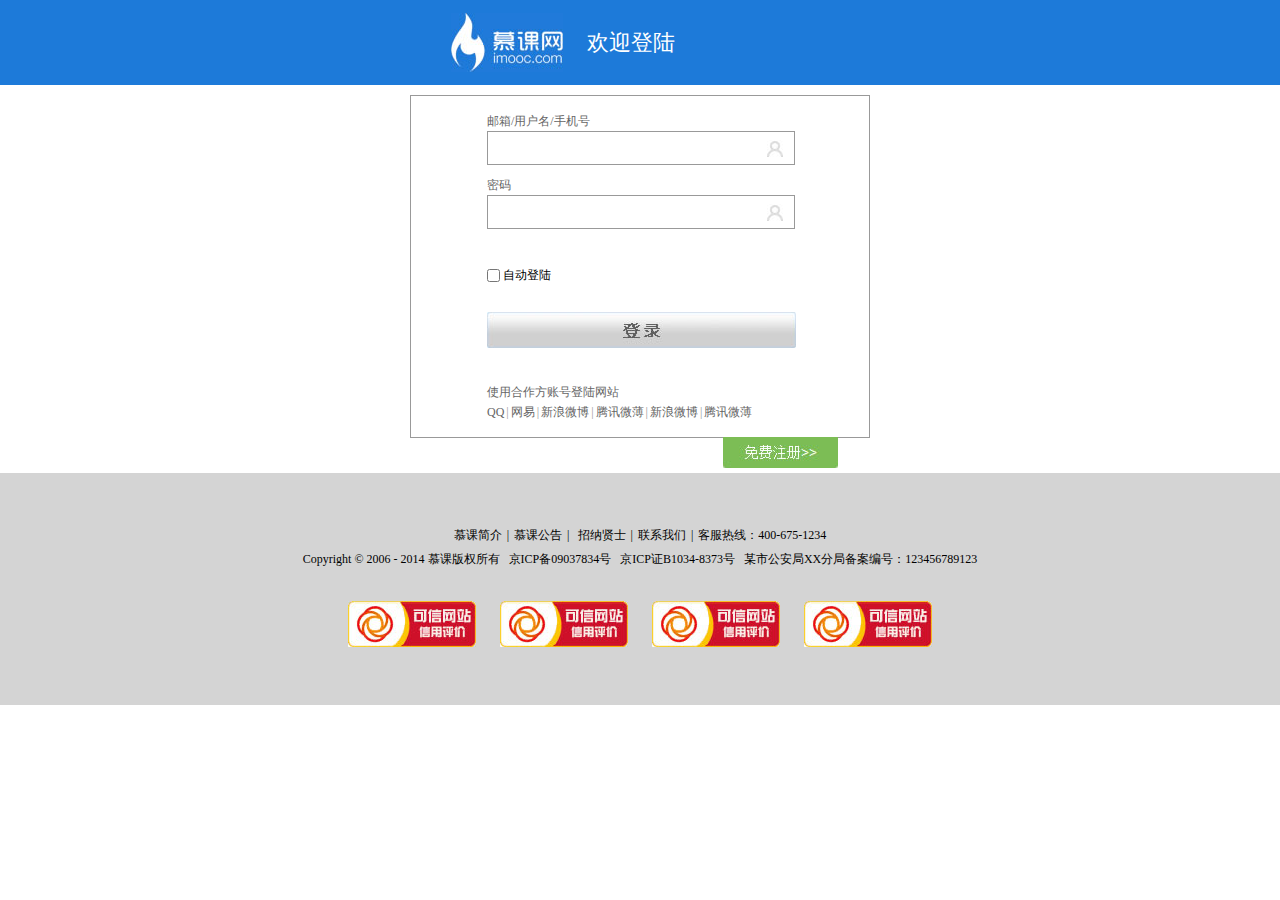
<file: login.html>
<!doctype html>
<html>
<head>
<meta charset="utf-8">
<title>登陆</title>
<link type="text/css" rel="stylesheet" href="style/reset.css">
<link type="text/css" rel="stylesheet" href="style/main.css">
<!--[if IE 6]>
<script type="text/javascript" src="js/DD_belatedPNG_0.0.8a-min.js"></script>
<script type="text/javascript" src="js/ie6Fixpng.js"></script>
<![endif]-->
</head>

<body>
<div class="headerBar">
	<div class="logoBar login_logo">
		<div class="comWidth">
			<div class="logo fl">
				<a href="#"><img src="images/logo.jpg" alt="慕课网"></a>
			</div>
			<h3 class="welcome_title">欢迎登陆</h3>
		</div>
	</div>
</div>

<div class="loginBox">
	<div class="login_cont">
		<ul class="login">
			<li class="l_tit">邮箱/用户名/手机号</li>
			<li class="mb_10"><input type="text" class="login_input user_icon"></li>
			<li class="l_tit">密码</li>
			<li class="mb_10"><input type="text" class="login_input user_icon"></li>
			<li class="autoLogin"><input type="checkbox" id="a1" class="checked"><label for="a1">自动登陆</label></li>
			<li><input type="button" value="" class="login_btn"></li>
		</ul>
		<div class="login_partners">
			<p class="l_tit">使用合作方账号登陆网站</p>
			<ul class="login_list clearfix">
				<li><a href="#">QQ</a></li>
				<li><span>|</span></li>
				<li><a href="#">网易</a></li>
				<li><span>|</span></li>
				<li><a href="#">新浪微博</a></li>
				<li><span>|</span></li>
				<li><a href="#">腾讯微薄</a></li>
				<li><span>|</span></li>
				<li><a href="#">新浪微博</a></li>
				<li><span>|</span></li>
				<li><a href="#">腾讯微薄</a></li>
			</ul>
		</div>
	</div>
	<a class="reg_link" href="#"></a>
</div>

<div class="hr_25"></div>
<div class="footer">
	<p><a href="#">慕课简介</a><i>|</i><a href="#">慕课公告</a><i>|</i> <a href="#">招纳贤士</a><i>|</i><a href="#">联系我们</a><i>|</i>客服热线：400-675-1234</p>
	<p>Copyright &copy; 2006 - 2014 慕课版权所有&nbsp;&nbsp;&nbsp;京ICP备09037834号&nbsp;&nbsp;&nbsp;京ICP证B1034-8373号&nbsp;&nbsp;&nbsp;某市公安局XX分局备案编号：123456789123</p>
	<p class="web"><a href="#"><img src="images/webLogo.jpg" alt="logo"></a><a href="#"><img src="images/webLogo.jpg" alt="logo"></a><a href="#"><img src="images/webLogo.jpg" alt="logo"></a><a href="#"><img src="images/webLogo.jpg" alt="logo"></a></p>
</div>
</body>
</html>
</file>
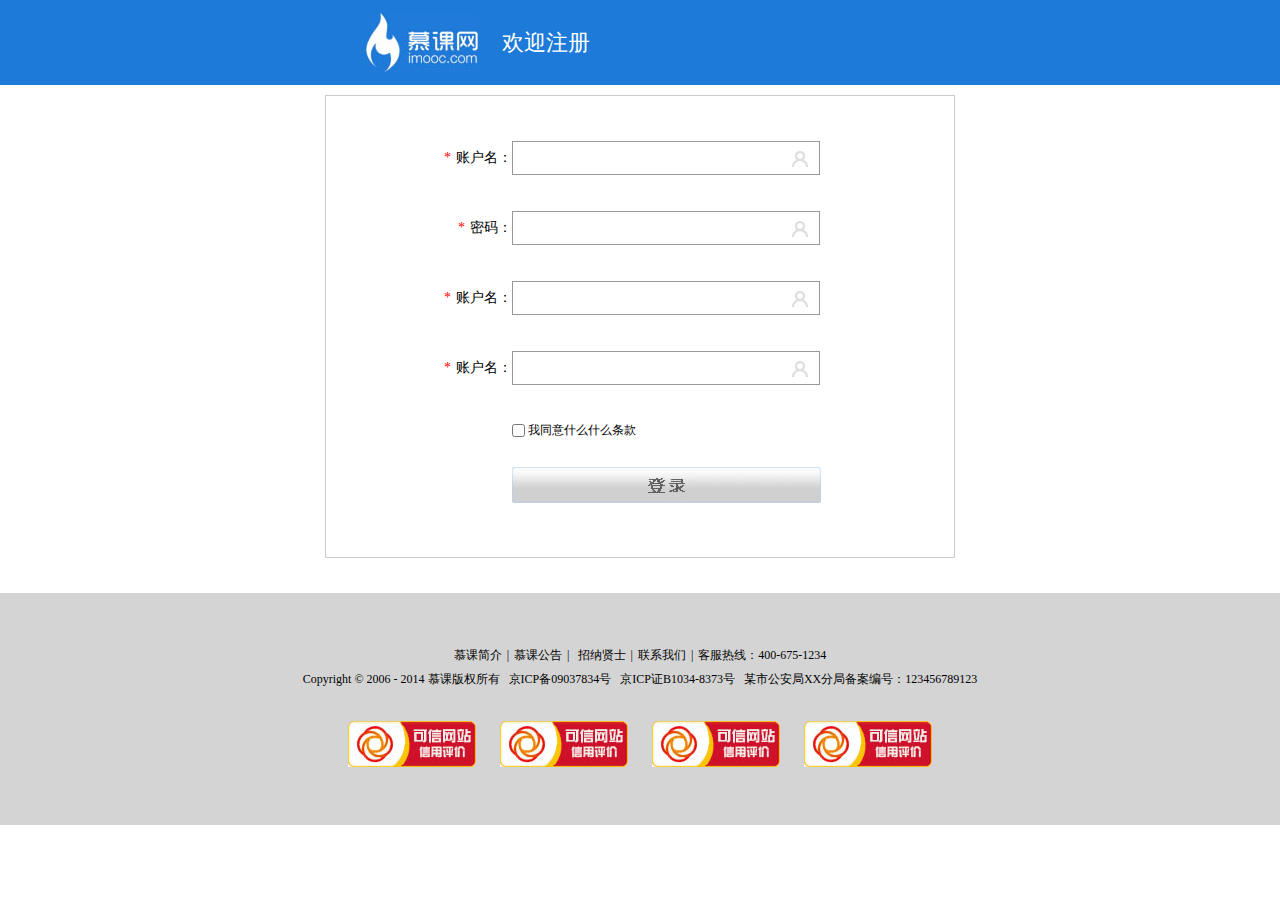
<file: register.html>
<!doctype html>
<html>
<head>
<meta charset="utf-8">
<title>注册</title>
<link type="text/css" rel="stylesheet" href="style/reset.css">
<link type="text/css" rel="stylesheet" href="style/main.css">
<!--[if IE 6]>
<script type="text/javascript" src="js/DD_belatedPNG_0.0.8a-min.js"></script>
<script type="text/javascript" src="js/ie6Fixpng.js"></script>
<![endif]-->
</head>

<body>
<div class="headerBar">
	<div class="logoBar red_logo">
		<div class="comWidth">
			<div class="logo fl">
				<a href="#"><img src="images/logo.jpg" alt="慕课网"></a>
			</div>
			<h3 class="welcome_title">欢迎注册</h3>
		</div>
	</div>
</div>

<div class="regBox">
	<div class="login_cont">
		<ul class="login">
			<li><span class="reg_item"><i>*</i>账户名：</span><div class="input_item"><input type="text" class="login_input user_icon"></div></li>
			<li><span class="reg_item"><i>*</i>密码：</span><div class="input_item"><input type="password" class="login_input user_icon"></div></li>
			<li><span class="reg_item"><i>*</i>账户名：</span><div class="input_item"><input type="text" class="login_input user_icon"></div></li>
			<li><span class="reg_item"><i>*</i>账户名：</span><div class="input_item"><input type="text" class="login_input user_icon"></div></li>
			<li class="autoLogin"><span class="reg_item">&nbsp;</span><input type="checkbox" id="t1" class="checked"><label for="t1">我同意什么什么条款</label></li>
			<li><span class="reg_item">&nbsp;</span><input type="button" value="" class="login_btn"></li>
		</ul>
		
	</div>
</div>

<div class="hr_25"></div>
<div class="footer">
	<p><a href="#">慕课简介</a><i>|</i><a href="#">慕课公告</a><i>|</i> <a href="#">招纳贤士</a><i>|</i><a href="#">联系我们</a><i>|</i>客服热线：400-675-1234</p>
	<p>Copyright &copy; 2006 - 2014 慕课版权所有&nbsp;&nbsp;&nbsp;京ICP备09037834号&nbsp;&nbsp;&nbsp;京ICP证B1034-8373号&nbsp;&nbsp;&nbsp;某市公安局XX分局备案编号：123456789123</p>
	<p class="web"><a href="#"><img src="images/webLogo.jpg" alt="logo"></a><a href="#"><img src="images/webLogo.jpg" alt="logo"></a><a href="#"><img src="images/webLogo.jpg" alt="logo"></a><a href="#"><img src="images/webLogo.jpg" alt="logo"></a></p>
</div>
</body>
</html>
</file>
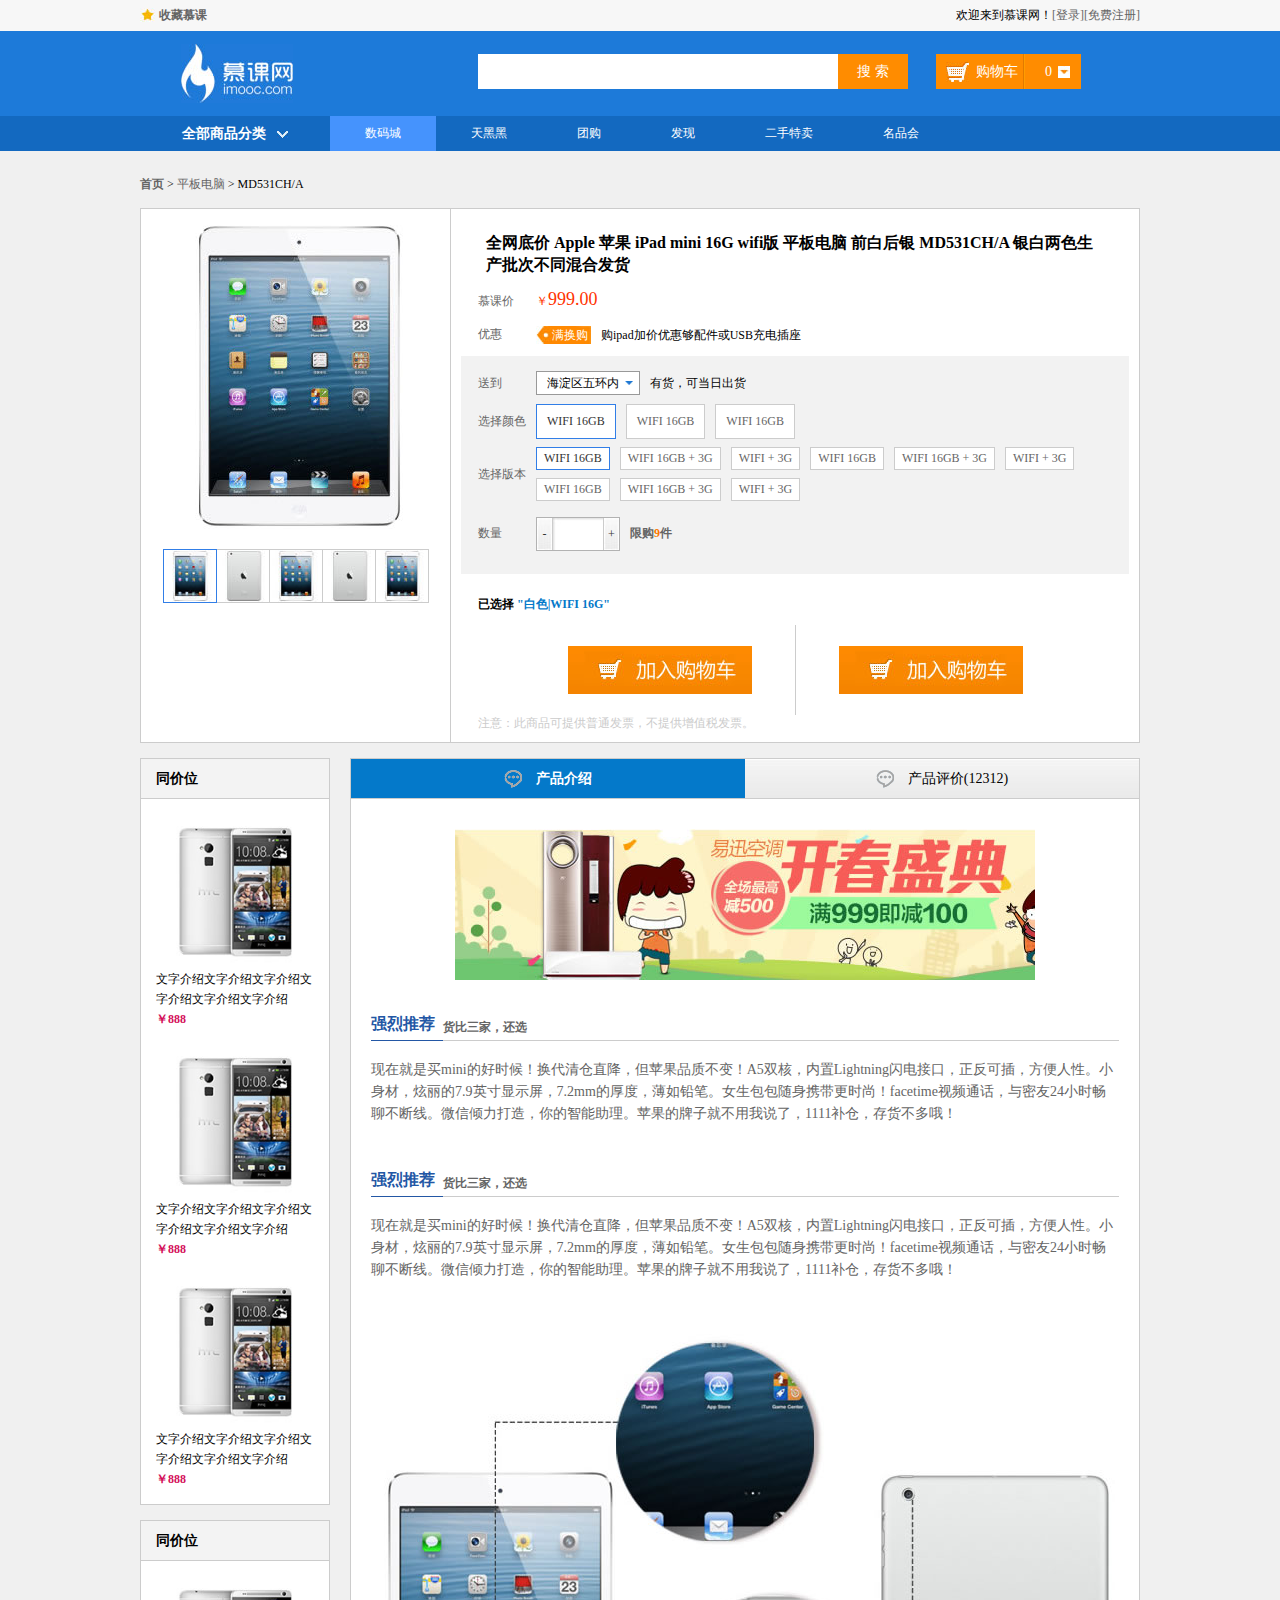
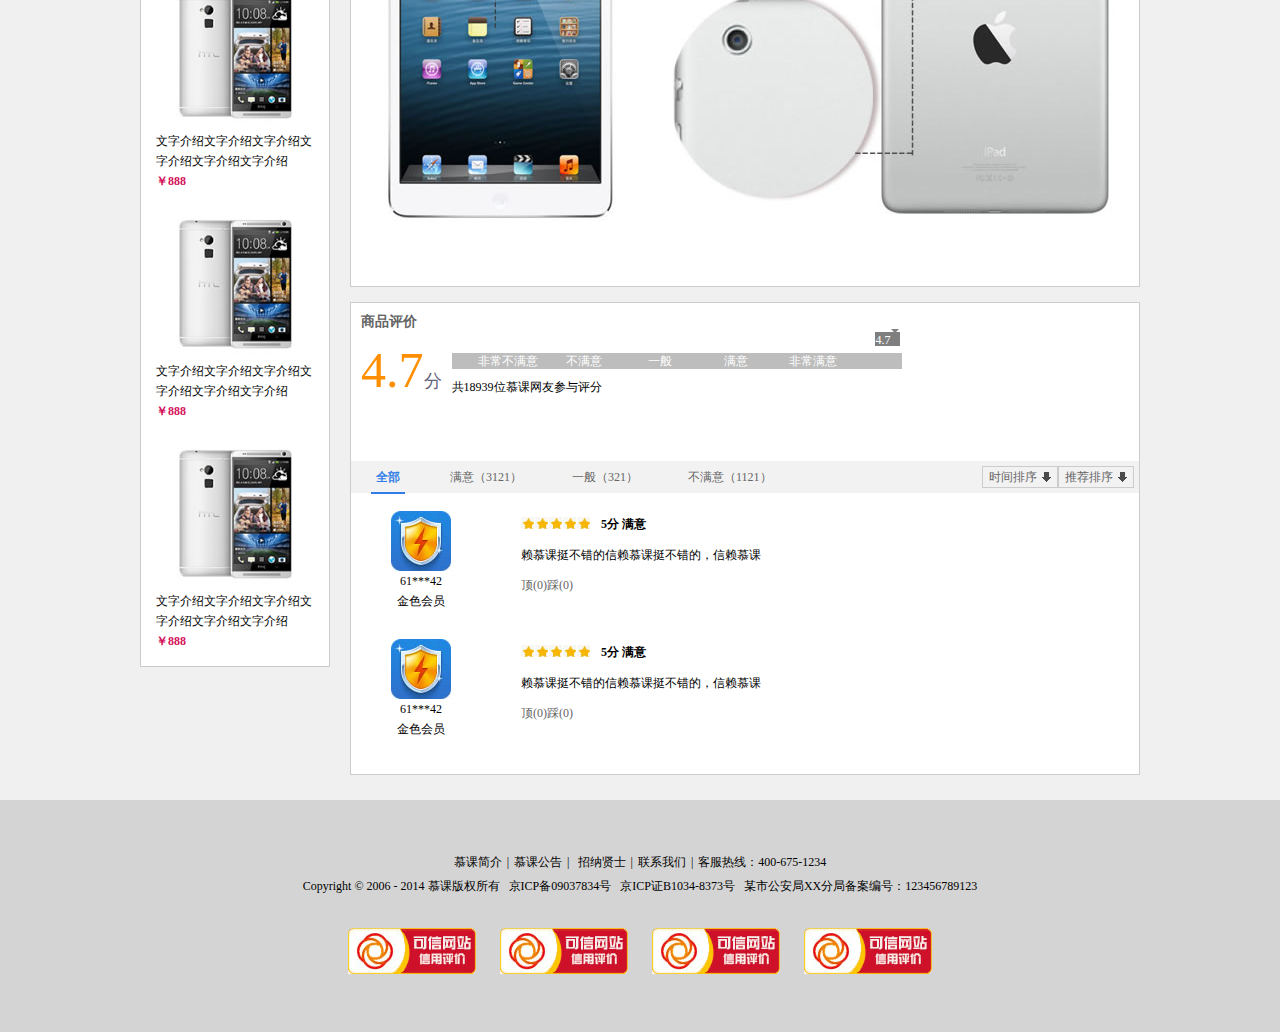
<file: 商品介绍.html>
<!doctype html>
<html>
<head>
<meta charset="utf-8">
<title>商品介绍</title>
<link type="text/css" rel="stylesheet" href="style/reset.css">
<link type="text/css" rel="stylesheet" href="style/main.css">
<!--[if IE 6]>
<script type="text/javascript" src="js/DD_belatedPNG_0.0.8a-min.js"></script>
<script type="text/javascript" src="js/ie6Fixpng.js"></script>
<![endif]-->
</head>

<body class="grey">
<div class="headerBar">
	<div class="topBar">
		<div class="comWidth">
			<div class="leftArea">
				<a href="#" class="collection">收藏慕课</a>
			</div>
			<div class="rightArea">
				欢迎来到慕课网！<a href="#">[登录]</a><a href="#">[免费注册]</a>
			</div>
		</div>
	</div>
	<div class="logoBar">
		<div class="comWidth">
			<div class="logo fl">
				<a href="#"><img src="images/logo.jpg" alt="慕课网"></a>
			</div>
			<div class="search_box fl">
				<input type="text" class="search_text fl">
				<input type="button" value="搜 索" class="search_btn fr">
			</div>
			<div class="shopCar fr">
				<span class="shopText fl">购物车</span>
				<span class="shopNum fl">0</span>
			</div>
		</div>
	</div>
	<div class="navBox">
		<div class="comWidth clearfix">
			<div class="shopClass fl">
				<h3>全部商品分类<i class="shopClass_icon"></i></h3>
				<div class="shopClass_show hide">
					<dl class="shopClass_item">
						<dt><a href="#" class="b">手机</a> <a href="#" class="b">数码</a> <a href="#" class="aLink">合约机</a></dt>
						<dd><a href="#">荣耀3X</a> <a href="#">单反</a> <a href="#">智能设备</a></dd>
					</dl>
					<dl class="shopClass_item">
						<dt><a href="#" class="b">手机</a> <a href="#" class="b">数码</a> <a href="#" class="aLink">合约机</a></dt>
						<dd><a href="#">荣耀3X</a> <a href="#">单反</a> <a href="#">智能设备</a></dd>
					</dl>
					<dl class="shopClass_item">
						<dt><a href="#" class="b">手机</a> <a href="#" class="b">数码</a> <a href="#" class="aLink">合约机</a></dt>
						<dd><a href="#">荣耀3X</a> <a href="#">单反</a> <a href="#">智能设备</a></dd>
					</dl>
					<dl class="shopClass_item">
						<dt><a href="#" class="b">手机</a> <a href="#" class="b">数码</a> <a href="#" class="aLink">合约机</a></dt>
						<dd><a href="#">荣耀3X</a> <a href="#">单反</a> <a href="#">智能设备</a></dd>
					</dl>
					<dl class="shopClass_item">
						<dt><a href="#" class="b">手机</a> <a href="#" class="b">数码</a> <a href="#" class="aLink">合约机</a></dt>
						<dd><a href="#">荣耀3X</a> <a href="#">单反</a> <a href="#">智能设备</a></dd>
					</dl>
				</div>
				<div class="shopClass_list hide">
					<div class="shopClass_cont">
						<dl class="shopList_item">
							<dt>电脑装机</dt>
							<dd>
								<a href="#">文字啊</a><a href="#">文字字啊</a><a href="#">文字字字啊</a><a href="#">文字啊</a><a href="#">文字</a><a href="#">文字啊</a>
							</dd>
						</dl>
						<dl class="shopList_item">
							<dt>电脑装机</dt>
							<dd>
								<a href="#">文字啊</a><a href="#">文字字啊</a><a href="#">文字字字啊</a><a href="#">文字啊</a><a href="#">文字</a><a href="#">文字啊</a><a href="#">文字啊</a><a href="#">文字字啊</a><a href="#">文字字字啊</a><a href="#">文字啊</a><a href="#">文字</a><a href="#">文字啊</a><a href="#">文字啊</a>
							</dd>
						</dl>
						<dl class="shopList_item">
							<dt>电脑装机</dt>
							<dd>
								<a href="#">文字啊</a><a href="#">文字字啊</a><a href="#">文字字字啊</a><a href="#">文字啊</a><a href="#">文字</a><a href="#">文字啊</a><a href="#">文字啊</a><a href="#">文字字啊</a><a href="#">文字字字啊</a><a href="#">文字啊</a><a href="#">文字</a><a href="#">文字啊</a><a href="#">文字啊</a>
							</dd>
						</dl>
						<dl class="shopList_item">
							<dt>电脑装机</dt>
							<dd>
								<a href="#">文字啊</a><a href="#">文字字啊</a><a href="#">文字字字啊</a><a href="#">文字啊</a><a href="#">文字</a><a href="#">文字啊</a><a href="#">文字啊</a><a href="#">文字字啊</a><a href="#">文字字字啊</a><a href="#">文字啊</a><a href="#">文字</a><a href="#">文字啊</a><a href="#">文字啊</a>
							</dd>
						</dl>
						<dl class="shopList_item">
							<dt>电脑装机</dt>
							<dd>
								<a href="#">文字啊</a><a href="#">文字字啊</a><a href="#">文字字字啊</a><a href="#">文字啊</a><a href="#">文字</a><a href="#">文字啊</a><a href="#">文字啊</a><a href="#">文字字啊</a><a href="#">文字字字啊</a><a href="#">文字啊</a><a href="#">文字</a><a href="#">文字啊</a><a href="#">文字啊</a>
							</dd>
						</dl>
						<div class="shopList_links">
							<a href="#">文字测试内容等等<span></span></a><a href="#">文字容等等<span></span></a>
						</div>
					</div>
				</div>
			</div>
			<ul class="nav fl">
				<li><a href="#" class="active">数码城</a></li>
				<li><a href="#">天黑黑</a></li>
				<li><a href="#">团购</a></li>
				<li><a href="#">发现</a></li>
				<li><a href="#">二手特卖</a></li>
				<li><a href="#">名品会</a></li>
			</ul>
		</div>
	</div>
</div>
<div class="userPosition comWidth">
	<strong><a href="#">首页</a></strong>
	<span>&nbsp;&gt;&nbsp;</span>
	<a href="#">平板电脑</a>
	<span>&nbsp;&gt;&nbsp;</span>
	<em>MD531CH/A</em>
</div>
<div class="description_info comWidth">
	<div class="description clearfix">
		<div class="leftArea">
			<div class="description_imgs">
				<div class="big">
					<img src="images/des_big.jpg" alt="">
				</div>
				<ul class="des_smimg clearfix">
					<li><a href="#"><img src="images/des_sm.jpg" class="active" alt=""></a></li>
					<li><a href="#"><img src="images/des_sm2.jpg" alt=""></a></li>
					<li><a href="#"><img src="images/des_sm.jpg" alt=""></a></li>
					<li><a href="#"><img src="images/des_sm2.jpg" alt=""></a></li>
					<li><a href="#"><img src="images/des_sm.jpg" alt=""></a></li>
				</ul>
			</div>
		</div>
		<div class="rightArea">
			<div class="des_content">
				<h3 class="des_content_tit">全网底价 Apple 苹果 iPad mini 16G wifi版 平板电脑 前白后银 MD531CH/A 银白两色生
产批次不同混合发货</h3>
				<div class="dl clearfix">
					<div class="dt">慕课价</div>
					<div class="dd clearfix"><span class="des_money"><em>￥</em>999.00</span></div>
				</div>
				<div class="dl clearfix">
					<div class="dt">优惠</div>
					<div class="dd clearfix"><span class="hg"><i class="hg_icon">满换购</i><em>购ipad加价优惠够配件或USB充电插座</em></span></div>
				</div>
				<div class="des_position">
					<div class="dl clearfix">
						<div class="dt">送到</div>
						<div class="dd clearfix">
							<div class="select">
								<h3>海淀区五环内</h3><span></span>
								<ul class="show_select">
									<li>上帝</li>
									<li>五道口</li>
									<li>上帝</li>
								</ul>
							</div>
							<span class="theGoods">有货，可当日出货</span>
						</div>
					</div>
					<div class="dl clearfix">
						<div class="dt colorSelect">选择颜色</div>
						<div class="dd clearfix">
							<div class="des_item des_item_acitve">
								WIFI 16GB
							</div>
							<div class="des_item">
								WIFI 16GB
							</div>
							<div class="des_item">
								WIFI 16GB
							</div>
						</div>
					</div>
					<div class="dl clearfix">
						<div class="dt des_select_more">选择版本</div>
						<div class="dd clearfix ">
							<div class="des_item des_item_sm des_item_acitve">
								WIFI 16GB
							</div>
							<div class="des_item des_item_sm">
								WIFI 16GB + 3G
							</div>
							<div class="des_item des_item_sm">
								WIFI + 3G
							</div>
							<div class="des_item des_item_sm">
								WIFI 16GB
							</div>
							<div class="des_item des_item_sm">
								WIFI 16GB + 3G
							</div>
							<div class="des_item des_item_sm">
								WIFI + 3G
							</div>
							<div class="des_item des_item_sm">
								WIFI 16GB
							</div>
							<div class="des_item des_item_sm">
								WIFI 16GB + 3G
							</div>
							<div class="des_item des_item_sm">
								WIFI + 3G
							</div>
						</div>
					</div>
					<div class="dl">
						<div class="dt des_num">数量</div>
						<div class="dd clearfix">
							<div class="des_number">
								<div class="reduction">-</div>
								<div class="des_input">
									<input type="text">
								</div>
								<div class="plus">+</div>
							</div>
							<span class="xg">限购<em>9</em>件</span>
						</div>
					</div>
				</div>
				<div class="des_select">
					已选择 <span>"白色|WIFI 16G"</span>
				</div>
				<div class="shop_buy">
					<a href="#" class="shopping_btn"></a>
					<span class="line"></span>
					<a href="#" class="buy_btn"></a>
				</div>
				<div class="notes">
					注意：此商品可提供普通发票，不提供增值税发票。
				</div>
			</div>
		</div>
	</div>
</div>
<div class="hr_15"></div>
<div class="des_info comWidth clearfix">
	<div class="leftArea">
		<div class="recommend">
			<h3 class="tit">同价位</h3>
			<div class="item">
				<div class="item_cont">
					<div class="img_item">
						<a href="#"><img src="images/shopImg.jpg" alt=""></a>
					</div>
					<p><a href="#">文字介绍文字介绍文字介绍文字介绍文字介绍文字介绍</a></p>
					<p class="money">￥888</p>
				</div>
			</div>
			<div class="item">
				<div class="item_cont">
					<div class="img_item">
						<a href="#"><img src="images/shopImg.jpg" alt=""></a>
					</div>
					<p><a href="#">文字介绍文字介绍文字介绍文字介绍文字介绍文字介绍</a></p>
					<p class="money">￥888</p>
				</div>
			</div>
			<div class="item">
				<div class="item_cont">
					<div class="img_item">
						<a href="#"><img src="images/shopImg.jpg" alt=""></a>
					</div>
					<p><a href="#">文字介绍文字介绍文字介绍文字介绍文字介绍文字介绍</a></p>
					<p class="money">￥888</p>
				</div>
			</div>
		</div>
		<div class="hr_15"></div>
		<div class="recommend">
			<h3 class="tit">同价位</h3>
			<div class="item">
				<div class="item_cont">
					<div class="img_item">
						<a href="#"><img src="images/shopImg.jpg" alt=""></a>
					</div>
					<p><a href="#">文字介绍文字介绍文字介绍文字介绍文字介绍文字介绍</a></p>
					<p class="money">￥888</p>
				</div>
			</div>
			<div class="item">
				<div class="item_cont">
					<div class="img_item">
						<a href="#"><img src="images/shopImg.jpg" alt=""></a>
					</div>
					<p><a href="#">文字介绍文字介绍文字介绍文字介绍文字介绍文字介绍</a></p>
					<p class="money">￥888</p>
				</div>
			</div>
			<div class="item">
				<div class="item_cont">
					<div class="img_item">
						<a href="#"><img src="images/shopImg.jpg" alt=""></a>
					</div>
					<p><a href="#">文字介绍文字介绍文字介绍文字介绍文字介绍文字介绍</a></p>
					<p class="money">￥888</p>
				</div>
			</div>
		</div>
	</div>
	<div class="rightArea">
		<div class="des_infoContent">
			<ul class="des_tit">
				<li class="active"><span>产品介绍</span></li>
				<li><span>产品评价(12312)</span></li>
			</ul>
			<div class="ad">
				<a href="#"><img src="images/ad.jpg"></a>
			</div>
			<div class="info_text">
				<div class="info_tit">
					<h3>强烈推荐</h3><h4>货比三家，还选</h4>
				</div>
				<p>现在就是买mini的好时候！换代清仓直降，但苹果品质不变！A5双核，内置Lightning闪电接口，正反可插，方便人性。小身材，炫丽的7.9英寸显示屏，7.2mm的厚度，薄如铅笔。女生包包随身携带更时尚！facetime视频通话，与密友24小时畅聊不断线。微信倾力打造，你的智能助理。苹果的牌子就不用我说了，1111补仓，存货不多哦！</p>
				<div class="hr_45"></div>
				<div class="info_tit">
					<h3>强烈推荐</h3><h4>货比三家，还选</h4>
				</div>
				<p>现在就是买mini的好时候！换代清仓直降，但苹果品质不变！A5双核，内置Lightning闪电接口，正反可插，方便人性。小身材，炫丽的7.9英寸显示屏，7.2mm的厚度，薄如铅笔。女生包包随身携带更时尚！facetime视频通话，与密友24小时畅聊不断线。微信倾力打造，你的智能助理。苹果的牌子就不用我说了，1111补仓，存货不多哦！</p>
				<div class="hr_45"></div>
				<img src="images/pad.jpg" class="center">
				<div class="hr_45"></div>
			</div>
		</div>
		<div class="hr_15"></div>
		<div class="des_infoContent">
			<h3 class="shopDes_tit">商品评价</h3>
			<div class="score_box clearfix">
				<div class="score">
					<span>4.7</span><em>分</em>
				</div>
				<div class="score_speed">
					<ul class="score_speed_text">
						<li class="speed_01">非常不满意</li>
						<li class="speed_02">不满意</li>
						<li class="speed_03">一般</li>
						<li class="speed_04">满意</li>
						<li>非常满意</li>
					</ul>
					<div class="score_num">
						4.7<i></i>
					</div>
					<p>共18939位慕课网友参与评分</p>
				</div>
			</div>
			<div class="review_tab">
				<ul class="review fl">
					<li><a href="#" class="active">全部</a></li>
					<li><a href="#">满意（3121）</a></li>
					<li><a href="#">一般（321）</a></li>
					<li><a href="#">不满意（1121）</a></li>
				</ul>
				<div class="review_sort fr">
					<a href="#" class="review_time">时间排序</a><a href="#" class="review_reco">推荐排序</a>
				</div>
			</div>
			<div class="review_listBox">
				<div class="review_list clearfix">
					<div class="review_userHead fl">
						<div class="review_user">
							<img src="images/userhead.jpg" alt="">
							<p>61***42</p>
							<p>金色会员</p>
						</div>
					</div>
					<div class="review_cont">
						<div class="review_t clearfix">
							<div class="starsBox fl"><span class="stars"></span><span class="stars"></span><span class="stars"></span><span class="stars"></span><span class="stars"></span></div>
							<span class="stars_text fl">5分 满意</span>
						</div>
						<p>赖慕课挺不错的信赖慕课挺不错的，信赖慕课</p>
						<p><a href="#" class="ding">顶(0)</a><a href="#" class="cai">踩(0)</a></p>
					</div>
				</div>
				<div class="review_list clearfix">
					<div class="review_userHead fl">
						<div class="review_user">
							<img src="images/userhead.jpg" alt="">
							<p>61***42</p>
							<p>金色会员</p>
						</div>
					</div>
					<div class="review_cont">
						<div class="review_t clearfix">
							<div class="starsBox fl"><span class="stars"></span><span class="stars"></span><span class="stars"></span><span class="stars"></span><span class="stars"></span></div>
							<span class="stars_text fl">5分 满意</span>
						</div>
						<p>赖慕课挺不错的信赖慕课挺不错的，信赖慕课</p>
						<p><a href="#" class="ding">顶(0)</a><a href="#" class="cai">踩(0)</a></p>
					</div>
				</div>
				<div class="hr_25"></div>
			</div>
		</div>
	</div>
</div>
<div class="hr_25"></div>
<div class="footer">
	<p><a href="#">慕课简介</a><i>|</i><a href="#">慕课公告</a><i>|</i> <a href="#">招纳贤士</a><i>|</i><a href="#">联系我们</a><i>|</i>客服热线：400-675-1234</p>
	<p>Copyright &copy; 2006 - 2014 慕课版权所有&nbsp;&nbsp;&nbsp;京ICP备09037834号&nbsp;&nbsp;&nbsp;京ICP证B1034-8373号&nbsp;&nbsp;&nbsp;某市公安局XX分局备案编号：123456789123</p>
	<p class="web"><a href="#"><img src="images/webLogo.jpg" alt="logo"></a><a href="#"><img src="images/webLogo.jpg" alt="logo"></a><a href="#"><img src="images/webLogo.jpg" alt="logo"></a><a href="#"><img src="images/webLogo.jpg" alt="logo"></a></p>
</div>
</body>
</html>
</file>
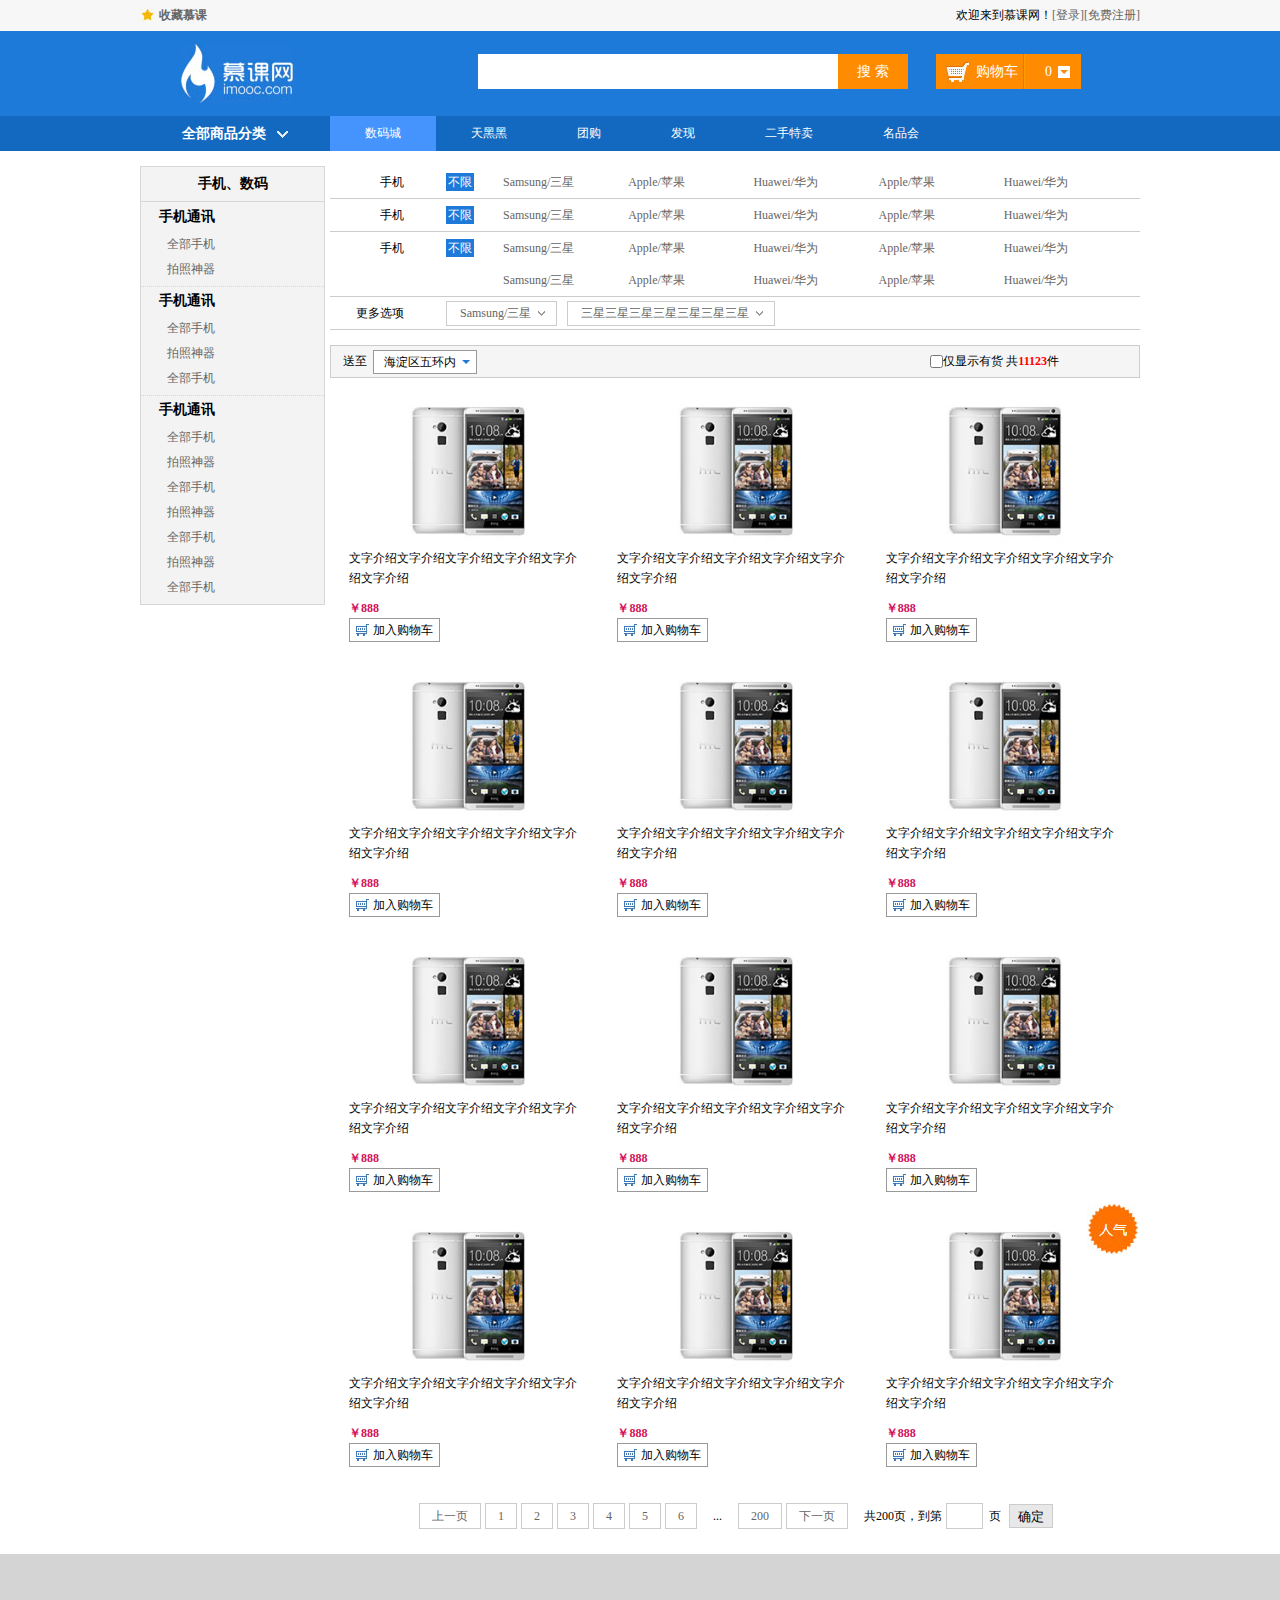
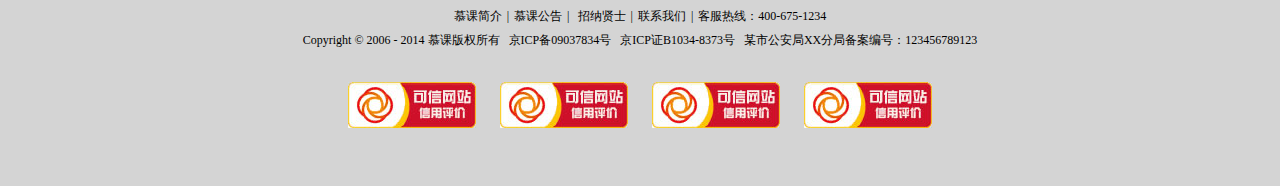
<file: 筛选页.html>
<!doctype html>
<html>
<head>
<meta charset="utf-8">
<title>筛选页</title>
<link type="text/css" rel="stylesheet" href="style/reset.css">
<link type="text/css" rel="stylesheet" href="style/main.css">
<!--[if IE 6]>
<script type="text/javascript" src="js/DD_belatedPNG_0.0.8a-min.js"></script>
<script type="text/javascript" src="js/ie6Fixpng.js"></script>
<![endif]-->
</head>

<body>
<div class="headerBar">
	<div class="topBar">
		<div class="comWidth">
			<div class="leftArea">
				<a href="#" class="collection">收藏慕课</a>
			</div>
			<div class="rightArea">
				欢迎来到慕课网！<a href="#">[登录]</a><a href="#">[免费注册]</a>
			</div>
		</div>
	</div>
	<div class="logoBar">
		<div class="comWidth">
			<div class="logo fl">
				<a href="#"><img src="images/logo.jpg" alt="慕课网"></a>
			</div>
			<div class="search_box fl">
				<input type="text" class="search_text fl">
				<input type="button" value="搜 索" class="search_btn fr">
			</div>
			<div class="shopCar fr">
				<span class="shopText fl">购物车</span>
				<span class="shopNum fl">0</span>
			</div>
		</div>
	</div>
	<div class="navBox">
		<div class="comWidth clearfix">
			<div class="shopClass fl">
				<h3>全部商品分类<i class="shopClass_icon"></i></h3>
				<div class="shopClass_show hide">
					<dl class="shopClass_item">
						<dt><a href="#" class="b">手机</a> <a href="#" class="b">数码</a> <a href="#" class="aLink">合约机</a></dt>
						<dd><a href="#">荣耀3X</a> <a href="#">单反</a> <a href="#">智能设备</a></dd>
					</dl>
					<dl class="shopClass_item">
						<dt><a href="#" class="b">手机</a> <a href="#" class="b">数码</a> <a href="#" class="aLink">合约机</a></dt>
						<dd><a href="#">荣耀3X</a> <a href="#">单反</a> <a href="#">智能设备</a></dd>
					</dl>
					<dl class="shopClass_item">
						<dt><a href="#" class="b">手机</a> <a href="#" class="b">数码</a> <a href="#" class="aLink">合约机</a></dt>
						<dd><a href="#">荣耀3X</a> <a href="#">单反</a> <a href="#">智能设备</a></dd>
					</dl>
					<dl class="shopClass_item">
						<dt><a href="#" class="b">手机</a> <a href="#" class="b">数码</a> <a href="#" class="aLink">合约机</a></dt>
						<dd><a href="#">荣耀3X</a> <a href="#">单反</a> <a href="#">智能设备</a></dd>
					</dl>
					<dl class="shopClass_item">
						<dt><a href="#" class="b">手机</a> <a href="#" class="b">数码</a> <a href="#" class="aLink">合约机</a></dt>
						<dd><a href="#">荣耀3X</a> <a href="#">单反</a> <a href="#">智能设备</a></dd>
					</dl>
				</div>
				<div class="shopClass_list hide">
					<div class="shopClass_cont">
						<dl class="shopList_item">
							<dt>电脑装机</dt>
							<dd>
								<a href="#">文字啊</a><a href="#">文字字啊</a><a href="#">文字字字啊</a><a href="#">文字啊</a><a href="#">文字</a><a href="#">文字啊</a>
							</dd>
						</dl>
						<dl class="shopList_item">
							<dt>电脑装机</dt>
							<dd>
								<a href="#">文字啊</a><a href="#">文字字啊</a><a href="#">文字字字啊</a><a href="#">文字啊</a><a href="#">文字</a><a href="#">文字啊</a><a href="#">文字啊</a><a href="#">文字字啊</a><a href="#">文字字字啊</a><a href="#">文字啊</a><a href="#">文字</a><a href="#">文字啊</a><a href="#">文字啊</a>
							</dd>
						</dl>
						<dl class="shopList_item">
							<dt>电脑装机</dt>
							<dd>
								<a href="#">文字啊</a><a href="#">文字字啊</a><a href="#">文字字字啊</a><a href="#">文字啊</a><a href="#">文字</a><a href="#">文字啊</a><a href="#">文字啊</a><a href="#">文字字啊</a><a href="#">文字字字啊</a><a href="#">文字啊</a><a href="#">文字</a><a href="#">文字啊</a><a href="#">文字啊</a>
							</dd>
						</dl>
						<dl class="shopList_item">
							<dt>电脑装机</dt>
							<dd>
								<a href="#">文字啊</a><a href="#">文字字啊</a><a href="#">文字字字啊</a><a href="#">文字啊</a><a href="#">文字</a><a href="#">文字啊</a><a href="#">文字啊</a><a href="#">文字字啊</a><a href="#">文字字字啊</a><a href="#">文字啊</a><a href="#">文字</a><a href="#">文字啊</a><a href="#">文字啊</a>
							</dd>
						</dl>
						<dl class="shopList_item">
							<dt>电脑装机</dt>
							<dd>
								<a href="#">文字啊</a><a href="#">文字字啊</a><a href="#">文字字字啊</a><a href="#">文字啊</a><a href="#">文字</a><a href="#">文字啊</a><a href="#">文字啊</a><a href="#">文字字啊</a><a href="#">文字字字啊</a><a href="#">文字啊</a><a href="#">文字</a><a href="#">文字啊</a><a href="#">文字啊</a>
							</dd>
						</dl>
						<div class="shopList_links">
							<a href="#">文字测试内容等等<span></span></a><a href="#">文字容等等<span></span></a>
						</div>
					</div>
				</div>
			</div>
			<ul class="nav fl">
				<li><a href="#" class="active">数码城</a></li>
				<li><a href="#">天黑黑</a></li>
				<li><a href="#">团购</a></li>
				<li><a href="#">发现</a></li>
				<li><a href="#">二手特卖</a></li>
				<li><a href="#">名品会</a></li>
			</ul>
		</div>
	</div>
</div>
<div class="hr_15"></div>
<div class="comWidth clearfix products">
	<div class="leftArea">
		<div class="leftNav vertical">
			<h3 class="nav_title">手机、数码</h3>
			<div class="nav_cont">
				<h3>手机通讯</h3>
				<ul class="navCont_list clearfix">
					<li><a href="#">全部手机</a></li>
					<li><a href="#">拍照神器</a></li>
				</ul>
			</div>
			<div class="nav_cont">
				<h3>手机通讯</h3>
				<ul class="navCont_list clearfix">
					<li><a href="#">全部手机</a></li>
					<li><a href="#">拍照神器</a></li>
					<li><a href="#">全部手机</a></li>
				</ul>
			</div>
			<div class="nav_cont">
				<h3>手机通讯</h3>
				<ul class="navCont_list clearfix">
					<li><a href="#">全部手机</a></li>
					<li><a href="#">拍照神器</a></li>
					<li><a href="#">全部手机</a></li>
					<li><a href="#">拍照神器</a></li>
					<li><a href="#">全部手机</a></li>
					<li><a href="#">拍照神器</a></li>
					<li><a href="#">全部手机</a></li>
				</ul>
			</div>
		</div>
	</div>
	<div class="rightArea">
		<div class="screening_box">
			<dl class="screening clearfix">
				<dt>手机</dt>
				<dd class="limit"><a href="#" class="active">不限</a></dd>
				<dd class="screening_list">
					<ul class="clearfix">
						<li><a href="#">Samsung/三星</a></li>
						<li><a href="#">Apple/苹果</a></li>
						<li><a href="#">Huawei/华为</a></li>
						<li><a href="#">Apple/苹果</a></li>
						<li><a href="#">Huawei/华为</a></li>
					</ul>
				</dd>
			</dl>
			<dl class="screening clearfix">
				<dt>手机</dt>
				<dd class="limit"><a href="#" class="active">不限</a></dd>
				<dd class="screening_list">
					<ul class="clearfix">
						<li><a href="#">Samsung/三星</a></li>
						<li><a href="#">Apple/苹果</a></li>
						<li><a href="#">Huawei/华为</a></li>
						<li><a href="#">Apple/苹果</a></li>
						<li><a href="#">Huawei/华为</a></li>
					</ul>
				</dd>
			</dl>
			<dl class="screening clearfix">
				<dt>手机</dt>
				<dd class="limit"><a href="#" class="active">不限</a></dd>
				<dd class="screening_list">
					<ul class="clearfix">
						<li><a href="#">Samsung/三星</a></li>
						<li><a href="#">Apple/苹果</a></li>
						<li><a href="#">Huawei/华为</a></li>
						<li><a href="#">Apple/苹果</a></li>
						<li><a href="#">Huawei/华为</a></li>
						<li><a href="#">Samsung/三星</a></li>
						<li><a href="#">Apple/苹果</a></li>
						<li><a href="#">Huawei/华为</a></li>
						<li><a href="#">Apple/苹果</a></li>
						<li><a href="#">Huawei/华为</a></li>
					</ul>
				</dd>
			</dl>
			<dl class="screening clearfix">
				<dt>更多选项</dt>
				<dd class="screening_list">
					<div class="screen_more">
						<a href="#">Samsung/三星</a>
					</div>
					<div class="screen_more">
						<a href="#">三星三星三星三星三星三星三星</a>
					</div>
				</dd>
			</dl>
		</div>
		<div class="hr_15"></div>
		<div class="addInfo">
			<div class="address">
				<span class="add_text">送至</span>
				<div class="select">
					<h3>海淀区五环内</h3><span></span>
					<ul class="show_select">
						<li>上帝</li>
						<li>五道口</li>
						<li>上帝</li>
					</ul>
				</div>
			</div>
			<div class="fr screen_text">
				<span class="check">
					<input type="checkbox" id="check"><label for="check">仅显示有货</label>
				</span>
				<span class="shop_number">
					共<em>11123</em>件
				</span>
			</div>
		</div>
		<div class="products_list screening_list_more clearfix">
			<div class="item">
				<div class="item_cont">
					<div class="img_item">
						<a href="#"><img src="images/shopImg.jpg" alt=""></a>
					</div>
					<p><a href="#">文字介绍文字介绍文字介绍文字介绍文字介绍文字介绍</a></p>
					<p class="money">￥888</p>
					<p><a href="#" class="addCar">加入购物车</a></p>
				</div>
			</div>
			<div class="item">
				<div class="item_cont">
					<div class="img_item">
						<a href="#"><img src="images/shopImg.jpg" alt=""></a>
					</div>
					<p><a href="#">文字介绍文字介绍文字介绍文字介绍文字介绍文字介绍</a></p>
					<p class="money">￥888</p>
					<p><a href="#" class="addCar">加入购物车</a></p>
				</div>
			</div>
			<div class="item">
				<div class="item_cont">
					<div class="img_item">
						<a href="#"><img src="images/shopImg.jpg" alt=""></a>
					</div>
					<p><a href="#">文字介绍文字介绍文字介绍文字介绍文字介绍文字介绍</a></p>
					<p class="money">￥888</p>
					<p><a href="#" class="addCar">加入购物车</a></p>
				</div>
			</div>
			<div class="item">
				<div class="item_cont">
					<div class="img_item">
						<a href="#"><img src="images/shopImg.jpg" alt=""></a>
					</div>
					<p><a href="#">文字介绍文字介绍文字介绍文字介绍文字介绍文字介绍</a></p>
					<p class="money">￥888</p>
					<p><a href="#" class="addCar">加入购物车</a></p>
				</div>
			</div>
			<div class="item">
				<div class="item_cont">
					<div class="img_item">
						<a href="#"><img src="images/shopImg.jpg" alt=""></a>
					</div>
					<p><a href="#">文字介绍文字介绍文字介绍文字介绍文字介绍文字介绍</a></p>
					<p class="money">￥888</p>
					<p><a href="#" class="addCar">加入购物车</a></p>
				</div>
			</div>
			<div class="item">
				<div class="item_cont">
					<div class="img_item">
						<a href="#"><img src="images/shopImg.jpg" alt=""></a>
					</div>
					<p><a href="#">文字介绍文字介绍文字介绍文字介绍文字介绍文字介绍</a></p>
					<p class="money">￥888</p>
					<p><a href="#" class="addCar">加入购物车</a></p>
				</div>
			</div>
			<div class="item">
				<div class="item_cont">
					<div class="img_item">
						<a href="#"><img src="images/shopImg.jpg" alt=""></a>
					</div>
					<p><a href="#">文字介绍文字介绍文字介绍文字介绍文字介绍文字介绍</a></p>
					<p class="money">￥888</p>
					<p><a href="#" class="addCar">加入购物车</a></p>
				</div>
			</div>
			<div class="item">
				<div class="item_cont">
					<div class="img_item">
						<a href="#"><img src="images/shopImg.jpg" alt=""></a>
					</div>
					<p><a href="#">文字介绍文字介绍文字介绍文字介绍文字介绍文字介绍</a></p>
					<p class="money">￥888</p>
					<p><a href="#" class="addCar">加入购物车</a></p>
				</div>
			</div>
			<div class="item">
				<div class="item_cont">
					<div class="img_item">
						<a href="#"><img src="images/shopImg.jpg" alt=""></a>
					</div>
					<p><a href="#">文字介绍文字介绍文字介绍文字介绍文字介绍文字介绍</a></p>
					<p class="money">￥888</p>
					<p><a href="#" class="addCar">加入购物车</a></p>
				</div>
			</div>
			<div class="item">
				<div class="item_cont">
					<div class="img_item">
						<a href="#"><img src="images/shopImg.jpg" alt=""></a>
					</div>
					<p><a href="#">文字介绍文字介绍文字介绍文字介绍文字介绍文字介绍</a></p>
					<p class="money">￥888</p>
					<p><a href="#" class="addCar">加入购物车</a></p>
				</div>
			</div>
			<div class="item">
				<div class="item_cont">
					<div class="img_item">
						<a href="#"><img src="images/shopImg.jpg" alt=""></a>
					</div>
					<p><a href="#">文字介绍文字介绍文字介绍文字介绍文字介绍文字介绍</a></p>
					<p class="money">￥888</p>
					<p><a href="#" class="addCar">加入购物车</a></p>
				</div>
			</div>
			<div class="item">
				<div class="item_cont">
					<div class="img_item">
						<a href="#"><img src="images/shopImg.jpg" alt=""></a>
					</div>
					<p><a href="#">文字介绍文字介绍文字介绍文字介绍文字介绍文字介绍</a></p>
					<p class="money">￥888</p>
					<p><a href="#" class="addCar">加入购物车</a></p>
				</div>
				<div class="hot"></div>
			</div>
		</div>
		<div class="hr_25"></div>
		<div class="page">
			<a href="#">上一页</a><a href="#">1</a><a href="#">2</a><a href="#">3</a><a href="#">4</a><a href="#">5</a><a href="#">6</a><span class="hl">...</span><a href="#">200</a><a href="#">下一页</a><span class="morePage">共200页，到第</span><input type="text" class="pageNum"><span class="ye">页</span><input type="button" value="确定" class="page_btn">
		</div>
	</div>
</div>
<div class="hr_25"></div>
<div class="footer">
	<p><a href="#">慕课简介</a><i>|</i><a href="#">慕课公告</a><i>|</i> <a href="#">招纳贤士</a><i>|</i><a href="#">联系我们</a><i>|</i>客服热线：400-675-1234</p>
	<p>Copyright &copy; 2006 - 2014 慕课版权所有&nbsp;&nbsp;&nbsp;京ICP备09037834号&nbsp;&nbsp;&nbsp;京ICP证B1034-8373号&nbsp;&nbsp;&nbsp;某市公安局XX分局备案编号：123456789123</p>
	<p class="web"><a href="#"><img src="images/webLogo.jpg" alt="logo"></a><a href="#"><img src="images/webLogo.jpg" alt="logo"></a><a href="#"><img src="images/webLogo.jpg" alt="logo"></a><a href="#"><img src="images/webLogo.jpg" alt="logo"></a></p>
</div>
</body>
</html>
</file>
<file: style/main.css>
@charset "utf-8";
/* CSS Document */

/*公用*/
.comWidth{width:1000px; margin-left:auto; margin-right:auto;}
.leftArea{float:left;}
.rightArea{float:right;}
.hide{display:none;}
.show{display:block;}

/*topBar*/
.topBar{height:31px; background-color:#F7F7F7; line-height:31px;}
.collection{background:url(../images/icon/collection.jpg) left center no-repeat; padding-left:19px; font-weight:bold;}
.topBar a:hover{color:red;}
/*logo*/
.logoBar{height:85px; background-color:#1D7AD9;}
.logo{padding-left:41px; padding-top:13px;}
/*search*/
.search_box{width:430px; padding-top:23px; padding-left:185px;}
/*.search_text{width:350px;height:14px; line-height:14px; padding:11px 5px 10px; background-color:#FFF;}
*/
.search_text{width:350px;height:35px; line-height:35px\9;/*css hack  \9 代表所有的ie浏览器*/ padding:0 5px; background-color:#FFF;}
.search_btn{width:70px; height:35px; font-size:14px; font-family:"Microsoft YaHei", "微软雅黑"; background-color:#FF8C00; color:#FFF;}
/*购物车*/
.shopCar{width:145px; height:35px;background-color:#FF8C00; margin-top:23px;font:14px/35px "Microsoft YaHei", "微软雅黑"; color:#FFF; margin-right:59px; display:inline;}
.shopText{/*font-size:14px; font-family:"Microsoft YaHei", "微软雅黑"; line-height:35px;*/  height:100%; width:87px; border-right:#E27A00 solid 1px; background:url(../images/icon/shaoIcon.jpg) 10px center no-repeat; text-indent:40px;}
.shopNum{width:27px; height:35px; border-left:#FF9C01 solid 1px; background:url(../images/icon/sj.jpg) 33px center no-repeat; text-align:right; padding-right:29px;}
/*导航*/
.navBox{height:35px; background-color:#1369C0; color:#FFF;}
.shopClass{width:190px; position:relative;}
.shopClass h3{text-align:center; line-height:35px;}
.shopClass_icon{width:11px; height:7px; overflow:hidden; background-position:0 -39px; display:inline-block; margin-left:11px;}
.nav,.shopClass h3{font-family:"Microsoft YaHei", "微软雅黑";}
.nav{line-height:35px;}
.nav li{float:left;}
.nav a{height:35px; display:inline-block; padding:0 35px; color:#FFF;}
.nav .active{background-color:#4593FD;}
/*商品弹出列表*/
.shopClass_show{background-color:#4593FD; position:absolute; left:0; top:35px; width:100%; padding-bottom:1px;}
.shopClass_item{padding:13px 10px; border-bottom:#3487F2 solid 1px; border-top:#5AA1FE solid 1px; line-height:16px;}
.shopClass_item dt{height:21px; line-height:1; overflow:hidden; background:url(../images/icon/shop_sj.jpg) right center no-repeat;}
.shopClass_item .b{/*font-family:"Microsoft YaHei", "微软雅黑"; font-size:14px; font-weight:bold;*/ font:14px/1 "Microsoft YaHei", "微软雅黑";}
.shopClass_item a{color:#FFF;}
.shopClass_item a:hover{text-decoration:underline;}
.shopClass_item .aLink{width:48px; height:20px; background:url(../images/icon/aLink_bg.png) left center no-repeat; display:inline-block; text-align:center; line-height:20px; text-decoration:underline;}

/*shopClass_item active 状态*/
.shopClass_active{background-color:#FFF; border-left:#4593FD solid 1px;}
.shopClass_active dt{background:none;}
.shopClass_active a{ color:#000;}
.shopClass_active .aLink{color:#FFF; text-decoration:none;}
/*弹出的菜单*/
.shopClass_list{width:568px; border:#CCC solid 1px; position:absolute; left:190px; top:35px;}
.shopClass_cont{padding:0 20px;}
.shopList_item{padding:10px 0; border-bottom:#CCC solid 1px;}
.shopList_item dt{color:#4B87D9; line-height:24px; font-weight:bold; height:24px;}
.shopList_item dd{padding-left:68px; line-height:24px; margin-top:-24px;}
.shopList_item dd a{margin-right:12px;}
.shopList_links{padding:15px 0;}
.shopList_links a{color:#FFF; background-color:#2785E6; height:26px; line-height:26px; font-size:12px; display:inline-block; padding:0 14px 0 8px; margin-right:10px;}
.shopList_links span{width:11px; height:7px; background:url(../images/icon/shop_sj.jpg) left center no-repeat; display:inline-block; margin-left:7px;}

/*banner部分*/
.banner{margin-bottom:15px;}
.banner_bar{float:right; position:relative; overflow:hidden;}
.imgBox{position:absolute; left:0; top:0;}
.imgBox li{float:left;}
.imgBox img{display:block;}
.imgNum{position:absolute; left:0; bottom:15px; width:100%; text-align:center;}
.imgNum a{width:20px; height:5px; overflow:hidden; background-color:#FFF; display:inline-block; margin:0 3px;}
.imgNum .active{background-color:#FF7700;}
.banner_big,
.banner_big  img{width:810px; height:326px;}
.banner_big .imgBox{width:1620px; height:326px;}
.banner_sm,
.banner_sm img{width:190px; height:400px;}
.banner_sm .imgBox{width:380px; height:400px;}
/*商品标题*/
.shopTit{height:44px; font-family:"Microsoft YaHei", "微软雅黑"; line-height:44px; margin-bottom:15px;}
.shopTit h3{font-size:24px; float:left; font-weight:normal; padding-left:15px;}
.icon{width:44px; height:44px; background:url(../images/icon/shopIcon.jpg) left top no-repeat; float:left;}
.more{float:right; font-family:"宋体";}
.more:hover{text-decoration:underline;}
/*商品列表*/
.shopList .leftArea{width:190px;}
.shopList .rightArea{width:808px; border:#999 solid 1px; border-bottom:#FF7201 solid 3px; height:396px; overflow:hidden;}
/*商品列表-右侧*/
.shopList{margin-bottom:15px;}
.shopList_top,
.shopList_sm{margin-right:-4px;}
.shop_item{width:202px; border-right:#999 solid 1px;border-bottom:#999 solid 1px;height:279px; text-align:center; font-family:"Microsoft YaHei", "微软雅黑"; float:left;}
.shop_img{height:218px;}
.shop_img img{width:100%; height:218px; display:block;}
.shop_item h3{font-size:16px;}
.shop_item p{font-size:14px; color:#FF7300; line-height:21px;}
/*商品列表-小*/
.shopItem_sm{width:202px; border-right:#999 solid 1px; height:110px; padding-top:6px; float:left;}
.shopItem_smImg{width:95px; height:95px; text-align:center; float:left;}
.shopItem_smImg img{width:95px; height:95px;}
.shopItem_text{padding-top:28px; width:100px; float:left;}
.shopItem_text p{color:#FF7300;}
.shopItem_text h3{font-family:"Microsoft YaHei", "微软雅黑"; font-size:16px; font-weight:normal; color:#181818; line-height:30px;}
/*底部*/
.footer{text-align:center; background-color:#D4D4D4; line-height:24px; padding:50px 0;}
.footer i{font-style:normal; margin:0 5px; }
.footer a{color:#000;}
.footer a:hover{color:#F60;}
.web{padding-top:30px;}
.web img{margin:0 12px;}
.hr_25{height:25px;}
.hr_45{height:45px;}
.hr_7{height:7px; overflow:hidden;}
.hr_15{height:15px; overflow:hidden;}
/*产品分类*/
.products .leftArea{width:185px;}
.products .rightArea{width:810px;}
.products .banner_bar{float:none;}
.products .item{width:25%; *width:24.9%; margin-bottom:10px;}
/*产品分类导航*/
.leftNav{background-color:#F3F3F3; border:#D7D7D7 solid 1px;}
.nav_title{height:34px; line-height:34px; font-size:14px; border-bottom:#D7D7D7 solid 1px;  text-align:center;}
.nav_cont{padding:0 18px 4px;/*上 左右 下*/ border-bottom:#D7D7D7 1px dotted; margin-bottom:-1px;}
.nav_cont h3{font-size:12px; height:30px; line-height:30px;}
.navCont_list{line-height:25px;}
.navCont_list li{float:left; width:50%;}
.vertical li{width:auto; float:none; padding-left:8px;}
.vertical .nav_title,
.vertical .nav_cont h3{font-family:"Microsoft YaHei", "微软雅黑"; font-size:14px;}
/*标题*/
.products_title{height:34px; border-bottom:#CCCCCC solid 2px;}
.products_title h3{width:180px; border-bottom:#096DBA solid 2px; height:34px; line-height:34px; text-indent:9px; margin-bottom:-2px; position:relative;}
/*商品*/
.item{float:left; height:265px; position:relative;}
.item_cont{padding:0 15px;}
.img_item{height:170px; text-align:center;}
.img_item img{height:170px;}
.item p{line-height:20px;}
.item a{color:#000;}
.item a:hover{text-decoration:underline;}
.money{color:#D4105A; font-weight:bold; padding-top:10px;}
.stars{width:13px; height:12px; overflow:hidden; background-position:0 0;display:inline-block; margin-right:1px;}
.hot{width:52px; height:52px; background-position:-35px 0; position:absolute; right:0; top:0;}
/*筛选*/
.screening{border-bottom:#CCC solid 1px; font-family:Verdana;}
.screening dt{line-height:32px; width:74px; text-align:right; float:left; margin-right:42px;}
.limit{width:55px; float:left; line-height:32px;}
.screening .active{background-color:#1D7AD9; color:#FFF;}
.screening a{padding:2px; }
.screening_list{line-height:32px; width:626px; float:left;}
.screening_list li{width:20%; float:left;}
.screen_more{border:#CCC solid 1px; height:23px; line-height:23px; margin-top:4px; float:left;  padding-right:11px; padding-left:11px; margin-right:10px;}
.screen_more a{background:url(../images/icon/sj_grey.gif) right center no-repeat; padding-right:14px;}
.addInfo{height:31px; border:#CCC solid 1px; background-color:#F5F5F5;}
.address{float:left;}
.add_text{float:left; line-height:31px; padding-left:12px; padding-right:6px;}
.addInfo .select{margin-top:4px;}
.screen_text{line-height:31px; padding-right:80px;}
.check{position:relative; top:-1px; _top:4px;}
.shop_number{position:relative; _top:4px;}
.check input,
.check label{vertical-align:middle;}
.shop_number em{color:#F00; font-style:normal; font-weight:bold;}
.addCar{border:#999 solid 1px; height:22px; line-height:22px; display:inline-block; padding:0 6px 0 23px; background:url(../images/icon/car.jpg) 6px center no-repeat;}
.screening_list_more{padding-left:0.5%;}
.screening_list_more .item{width:33.3%;}
/*page*/
.page{text-align:center; position:relative; z-index:2;}
.page a{height:24px; display:inline-block; line-height:24px; border:#CCC solid 1px; padding:0 12px; margin:0 2px;}
.page .hl{display:inline-block;padding:0 12px; margin:0 2px;}
.morePage{padding-left:14px; display:inline-block; height:24px; line-height:24px;}
.pageNum{width:29px; padding:0 3px; border:#ccc solid 1px; height:24px; line-height:24px\9; text-align:center; margin-left:4px;}
.page_btn{width:44px; height:24px; line-height:24px; background-color:#E8E8E8; border:#CCC solid 1px;}
.ye{padding:0 8px 0 6px;}
.page a,
.page span,
.page input{vertical-align:middle; position:relative;}
/*组件*/
.select{border:#999 solid 1px; height:22px; line-height:22px; float:left; background-color:#FFF; padding-left:10px; padding-right:20px; position:relative; z-index:4;}
.select h3{font-size:12px; font-weight:normal;}
.select span{position:absolute; right:0; top:0; height:100%; width:20px; background:url(../images/icon/sj_blue.jpg) center center no-repeat;}
.show_select{position:absolute; left:-1px; top:22px; background-color:#FFF; width:100%;border:#999 solid 1px; display:none;}
.show_select li{padding-left:10px;}

/*商品介绍*/
.grey{background-color:#F0F0F0;}
/*位置*/
.userPosition{font-size:0; font-family:Verdana; margin-top:25px; margin-bottom:15px;}
.userPosition em,
.userPosition span,
.userPosition strong,
.userPosition a{font-size:12px;}
.userPosition em{font-style:normal;}
.userPosition a:hover{text-decoration:underline;}
.description_info{background-color:#FFF;}
.description{border:#CCC solid 1px;}
.description .leftArea{width:309px;}
.description .rightArea{width:688px; border-left:#CCC solid 1px;}
/*图片展示*/
.description_imgs .big{height:340px; text-align:center;}
.des_smimg{padding-left:1px; width:265px; margin:0 auto;}
.des_smimg li{float:left; margin-left:-1px;}
.des_smimg img{border:#CCC solid 1px;}
.des_smimg .active{border-color:#317EE7; position:relative;}
.des_content{padding:10px;}
.des_content_tit{font:bold 16px/22px "Microsoft YaHei", "微软雅黑"; padding:13px 25px;}
.des_content .dl{margin-bottom:8px;}
.des_content .dt{width:75px; float:left; position:relative; color:#666; text-indent:17px; line-height:25px;}
.des_content .dd{padding-left:75px; *padding-left:0;}
.des_money{font-size:18px; color:#F30; font-family:Verdana;}
.des_money em{font-style:normal; font-size:12px;}
/*换购*/
.hg{padding-top:4px; display:inline-block;}
.hg_icon{width:55px; height:18px; display:inline-block; background-position:0 -101px;  color:#FFF;font-style:normal; text-indent:16px; line-height:18px; margin-right:10px; float:left;}
.hg em{float:left; font-style:normal; line-height:18px;}
/*送货*/
.des_position{background-color:#F2F2F2; padding:15px 0;}
.theGoods{line-height:24px; padding-left:10px;}
.des_content  .colorSelect{line-height:35px;}
.des_item{color:#666; padding:9px 10px; border:#CCC solid 1px; float:left; background-color:#FFF; margin-right:10px;}
.des_item_acitve{border-color:#317EE7; color:#333;}
.des_item_sm{padding:3px 7px; margin-bottom:8px;}
.des_content .des_select_more{line-height:55px;}
/*数量*/
.des_number{border:#B2B2B2 solid 1px; height:32px; width:82px; float:left;}
.des_number div{height:100%; float:left;}
.reduction,.plus{width:15px; background:url(../images/icon/plus_bg.jpg) left top no-repeat; line-height:32px; text-align:center; color:#333;}
.reduction{border-right:#CCC solid 1px;}
.plus{border-left:#CCC solid 1px;}
.des_input{width:42px; background:url(../images/icon/des_input_bg.jpg) left top no-repeat; padding:0 4px; overflow:hidden;}
.des_input input{width:100%; height:32px; line-height:32px\9; text-align:center;}
.xg{line-height:32px;  float:left; padding-left:10px; font-weight:bold; color:#656565;}
.xg em{color:#FB7700; font-style:normal;}
.des_content .des_num{line-height:32px;}
/*已选择*/
.des_select{font-weight:bold; margin:22px 0 12px; text-indent:17px;}
.des_select span{color:#0479C9;}
.shop_buy{text-align:center;}
.shopping_btn,.buy_btn{display:inline-block; width:184px; height:48px; background:url(../images/icon/buy_btn.jpg) left top no-repeat;}
.line{width:1px; height:90px; overflow:hidden; background-color:#CCC; display:inline-block; margin:0 40px;}
.line,.shopping_btn,.buy_btn{vertical-align:middle;}
.notes{color:#CCC; text-indent:17px;} 
/*产品介绍*/
.des_info .leftArea{width:190px;}
.des_info .rightArea{width:790px;}
.recommend{border:#CCC solid 1px; background-color:#FFF; padding-bottom:15px;}
.recommend .tit{height:39px; border-bottom:solid 1px #ccc; line-height:39px; text-indent:15px; font-size:14px; background-color:#F3F3F3;}
.recommend .item{float:none; height:auto;}
.recommend .money{padding-top:0;}
/*详细介绍*/
.des_infoContent{border:#CCC solid 1px; background-color:#FFF;}
.des_tit{height:39px; border-bottom: #CCC solid 1px; background:url(../images/icon/des_title.jpg) left top repeat-x;}
.des_tit li{float:left; width:50%; font:14px/39px "宋体"; text-align:center; border-left:solid 1px #ccc; margin-left:-1px;}
.des_tit .active{background-color:#0479CA; font-weight:bold; color:#FFF; position:relative;}
.des_tit span{background:url(../images/icon/des_title_icon.png) left center no-repeat; padding-left:32px; display:inline-block; line-height:39px;}
.ad{padding:30px 0; text-align:center;}
.info_tit{height:26px; border-bottom:#CCC solid 1px; font-family:"Microsoft YaHei", "微软雅黑"; margin-bottom:18px;}
.info_tit h3{float:left; font-size:16px; color:#2357A5; border-bottom:#2357A5 solid 1px; height:26px; margin-bottom:-1px; position:relative; padding-right:8px;}
.info_tit h4{font-size:12px; line-height:26px; padding-left:4px; color:#656565;}
.info_text{padding:0 20px;}
.info_text p{line-height:22px; font-size:14px; color:#656565;}
.center{display:block; margin:0 auto;}
/*商品评价*/
.shopDes_tit{line-height:38px; height:38px; font-size:14px; color:#656565; padding-left:10px;}
.score_box{padding-left:10px; height:120px;}
.score{font-family:"Microsoft YaHei", "微软雅黑"; float:left; margin-right:10px;}
.score em{font-size:18px; color:#65657D; font-style:normal;}
.score span{font-size:50px; color:#FF8F00;}
.score_speed{float:left; width:450px; line-height:16px; font-size:12px; margin-top:12px; position:relative;}
.score_speed_text{overflow:hidden; margin-bottom:10px; color:#FFF; height:16px;background-color:#BDBDBD;  }
.score_speed_text li{float:left;}
.score_speed_text .speed_01{width:114px; text-indent:26px;}
.score_speed_text .speed_02{width:82px;}
.score_speed_text .speed_03{width:76px;}
.score_speed_text .speed_04{width:65px;}
.score_num{position:absolute; left:94%; top:-21px; text-align:center; width:25px; height:14px; background-color:#7F7F7F; color:#FFF;}
.score_num i{border-width:4px; border-style:solid dashed dashed dashed; border-color:#7F7F7F transparent transparent transparent; width:0; height:0;}
/*满意切换*/
.review_tab{height:32px; background-color:#F2F2F2;}
.review{line-height:32px; height:100%; padding-left:20px;}
.review li{float:left; height:100%; margin-right:40px;}
.review li a{display:inline-block; height:30px; line-height:30px; padding:0 5px;}
.review .active{color:#317DE6; font-weight:bold; border-bottom:#317DE6 solid 2px; margin-bottom:-2px; position:relative;}
.review_sort{padding:5px 5px 0 0;}
.review_sort a{display:inline-block; line-height:20px; height:20px; border:solid 1px #ccc; padding:0 20px 0 6px; background:url(../images/icon/down.png) 58px center no-repeat;}
.review_list{padding-top:18px; margin-bottom:10px;}
.review_userHead{width:170px;}
.review_user{width:60px; text-align:center; margin-left:40px;}
.review_user img{width:60px; height:60px; display:block;}
.review_user p{line-height:20px;}
.review_cont{padding-left:170px;}
.starsBox .stars{margin-top:1px;}
.stars_text{font-weight:bold; padding-left:10px;}
.review_t{height:24px; padding-top:5px;}
.review_cont p{line-height:30px;}
/*购物车*/
.stepBox{width:396px; padding-top:26px;}
.step{background:url(../images/step.jpg) left top no-repeat; height:19px;}
.step_text{color:#FFF; font-size:12px; line-height:30px;}
.step_text li{float:left;}
.s01,.s03{width:30%;}
.s02{width:40%; text-align:center;}
.s03{text-align:right;}
.step_text .active{color:#F3E402; font-weight:bold;}
.shoppingCart{padding-top:10px;}
.shopping_item{border:#ccc solid 1px;}
.shopping_tit{height:31px; background:url(../images/shopping_bg.jpg) left top repeat-x;  color:#444444; font:16px/31px "Microsoft YaHei", "微软雅黑"; text-indent:12px; border-bottom:#E3E3E3 solid 1px;}
.padding_shop{padding:25px 30px;}
.shopping_list_text{float:left; width:76px; line-height:24px;}
.cart_tel,.input{vertical-align:middle;}
.cart_tel{display:inline-block; height:24px; line-height:24px;}
.shopping_list li{height:24px; margin-bottom:10px;}
.shopping_list_text em{color:#F30; font-style:normal; margin-right:5px;} 
.input{height:22px; line-height:22px\9; border:#CCC solid 1px; padding:0 6px; width:110px;}
.input_b{width:392px;}
.input_s{width:64px;}
.input_s2{width:84px;}
.jian{padding:0 3px;}
.affirm{width:114px; height:28px;  background:url(../images/sh_btn.jpg) left top no-repeat;}
.radio{position:relative; top:3px; margin-right:4px;}
.backCar{float:right; font-size:12px; font-family:"宋体"; margin-right:33px; color:#3377FF;}
.backCar:hover{text-decoration:underline;}
.cart_head{padding-top:5px;}
.cart_head .cart_item{line-height:28px;}
.cart_item{border-bottom:#CCC solid 1px; float:left;}
.t_name{width:440px; padding-left:30px;}
.t_price{width:134px;}
.t_return{width:136px;}
.t_num{width:135px;}
.t_subtotal{width:123px;}
.t_red{color:red;}
/*商品信息*/
.cart_cont{border-bottom:solid 1px #ccc;}
.cart_cont .cart_item{border-bottom:none;}
.cart_cont .t_price,
.cart_cont .t_return,
.cart_cont .t_num,
.cart_cont .t_subtotal{line-height:37px;}
.cart_shopInfo img{width:90px; height:100px; display:block; float:left;}
.cart_shopInfo_cont{padding-left:90px; font-size:12px;}
.cart_link{line-height:37px; margin-bottom:30px;}
.cart_link a:hover{text-decoration:underline;}
.cart_info{color:#000;}
.cart_message{line-height:40px; padding-left:30px; margin-bottom:10px;}
.cart_prompt{line-height:40px; padding-left:30px; color:red;}
.cart_prompt_icon{width:12px; height:12px; display:inline-block; background-position:0 -19px; margin-right:11px;}
.pb_10{padding-bottom:10px;}
.cart_no_bor{border-bottom:none;}
.cart_rmb{margin-bottom:16px;}
.cart_rmb i{font-size:14px; color:#999; font-style:normal;}
.cart_rmb span{font:bold 24px/1 Verdana; color:red;}
.cart_btnBox{text-align:right;}
.cart_btn{width:165px; height:33px; background-color:#E50007; font:18px/33px "Microsoft YaHei", "微软雅黑"; color:#FFF;}
/*登陆*/
.login_logo .comWidth{width:460px;}
.welcome_title{font:22px/85px "Microsoft YaHei", "微软雅黑"; color:#FFF; float:left; padding-left:24px;}
.loginBox{width:458px; border:#999 solid 1px; margin:10px auto; position:relative;}
.login_cont{padding:15px 76px;}
.l_tit{color:#666; line-height:20px;}
.login_input{border:#999 solid 1px; height:32px; line-height:32px\9; text-indent:5px; width:100%;}
.user_icon{background:url(../images/icon/user_icon.jpg) right center no-repeat;}
.mb_10{margin-bottom:10px;}
.autoLogin{padding-top:27px; padding-bottom:28px;}
.checked{position:relative; top:3px; margin-right:3px;}
.login_btn{width:309px; height:36px; background:url(../images/icon/login_btn.jpg) left top no-repeat;}
.login_partners{padding-top:34px;}
.login_list li{float:left; line-height:20px;}
.login_list span{color:#999; margin:0 2px;}
.reg_link{width:115px; height:31px; background:url(../images/icon/red_link.jpg) left top no-repeat; position:absolute; right:31px; bottom:-31px;}
.red_logo .comWidth{width:630px;}
.regBox{width:628px; margin:10px auto; border:#CCC solid 1px;}
.reg_item{font:14px/34px "宋体"; width:110px; text-align:right; float:left;}
.reg_item i{color:red; font-style:normal; margin-right:5px;}
.input_item{width:306px; float:left;}
.regBox li{height:70px; vertical-align:top;}
.regBox .autoLogin{height:46px; padding:0;}
.regBox .login_cont{padding:45px 76px 20px 76px;}

/*图片合并*/
.stars,
.hg_icon,
.cart_prompt_icon,
.shopClass_icon,
.hot{background-image:url(../images/icon/icon.png); background-repeat:no-repeat;}
</file>
